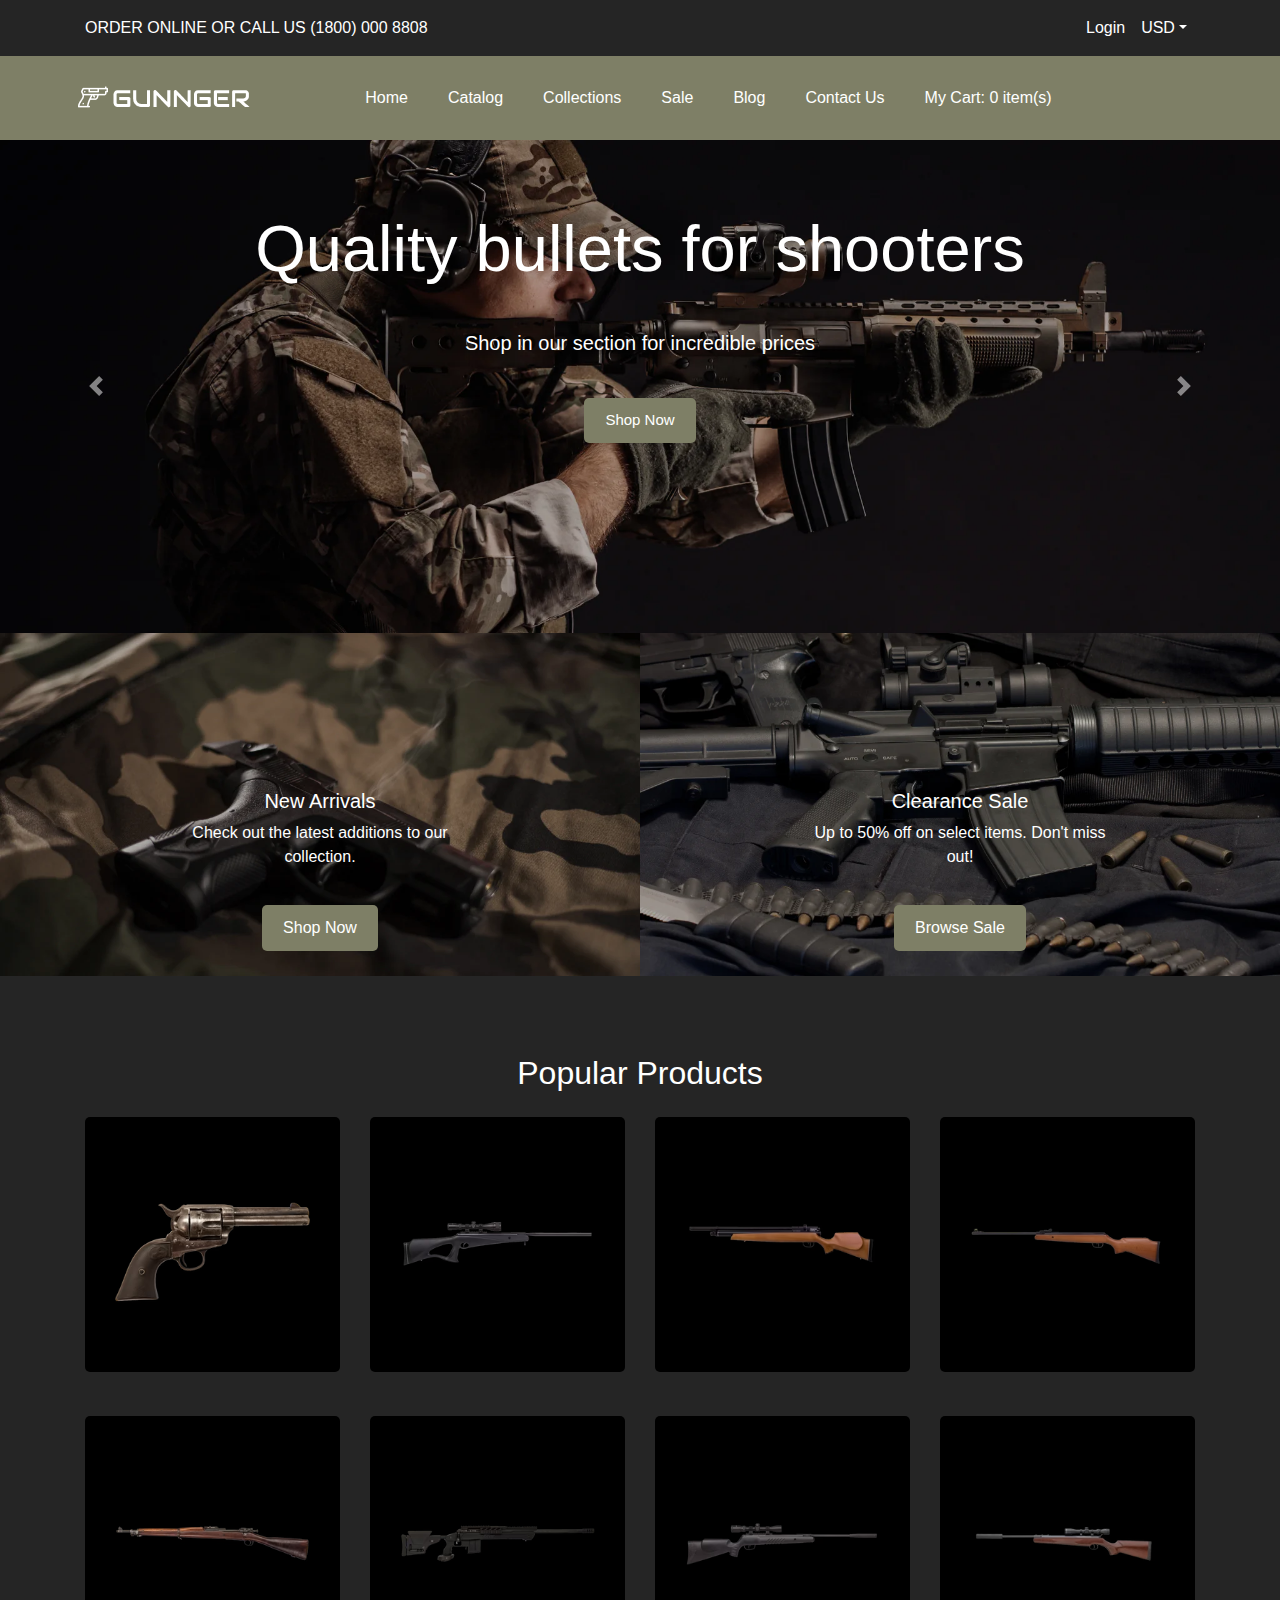
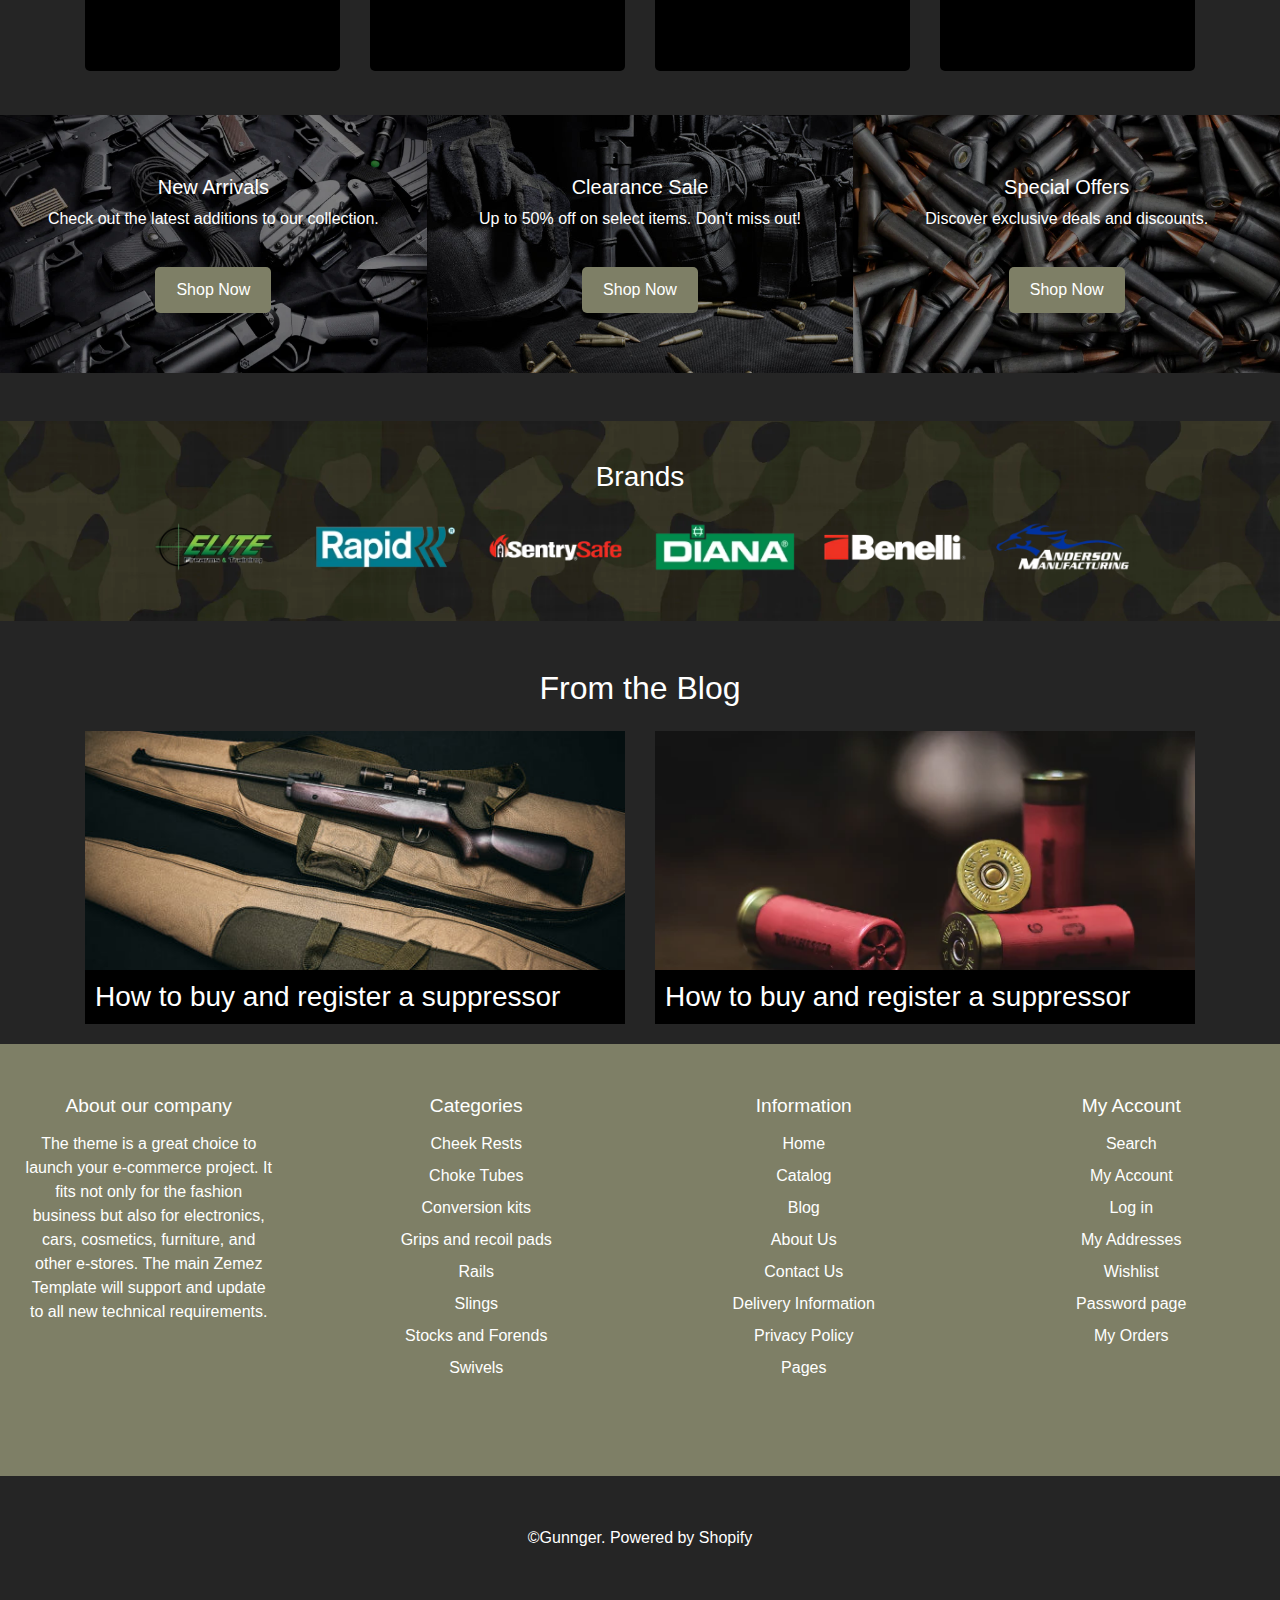
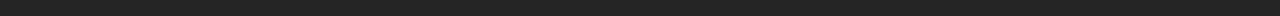
<file: index.html>
<!DOCTYPE html>
<html lang="en">

<head>
    <meta charset="UTF-8">
    <meta name="viewport" content="width=device-width, initial-scale=1.0">
    <title>Gunnger</title>
    
    <link href="https://maxcdn.bootstrapcdn.com/bootstrap/4.5.2/css/bootstrap.min.css" rel="stylesheet">
   
    <link rel="stylesheet" href="style.css">
    
</head><nav class="navbar navbar-expand-lg">
        <div class="container">
            <span class="navbar-text mr-auto">ORDER ONLINE OR CALL US (1800) 000 8808</span>
            <ul class="navbar-nav ml-auto">
                <li class="nav-item">
                    <a class="nav-link" href="login.html" target="_blank">Login</a>
                </li>
                <li class="nav-item">
                    <div class="dropdown">
                        <a class="nav-link dropdown-toggle" href="#" role="button" id="currencyDropdown"
                           data-toggle="dropdown" aria-haspopup="true" aria-expanded="false">USD</a>
                        <div class="dropdown-menu" aria-labelledby="currencyDropdown">
                            <a class="dropdown-item" href="#">USD</a>
                            <a class="dropdown-item" href="#">EUR</a>
                            <a class="dropdown-item" href="#">GBP</a>
                        </div>
                    </div>
                </li>
            </ul>
        </div>
    </nav>

<body>
    
    

    <div class="container-fluid second-line-container">
        <div class="row align-items-center">
            <div class="col">
                <img src="assets/logo.webp" alt="Logo" class="img-fluid">
            </div>
            <div class="col">
                <ul class="nav center-menu ml-auto nav-menu">
                    <li class="nav-item">
                        <a class="nav-link" href="index.html">Home</a>
                    </li>
                    <li class="nav-item">
                        <a class="nav-link" href="catalog.html">Catalog</a>
                    </li>
                    <li class="nav-item">
                        <a class="nav-link" href="collections.html">Collections</a>
                    </li>
                    <li class="nav-item">
                        <a class="nav-link" href="sale.html">Sale</a>
                    </li>
                    <li class="nav-item">
                        <a class="nav-link" href="blog.html">Blog</a>
                    </li>
                    <li class="nav-item">
                        <a class="nav-link" href="contact.html">Contact Us</a>
                    </li>
                    <li class="nav-item">
                        <a class="nav-link" href="#">My Cart: 0 item(s)</a>
                    </li>
                </ul>
            </div>
            <div class="col-2">
                 
                <button class="nav-btn" onclick="toggleMenu()">
                    <span class="nav-icon">&#9776;</span>
                </button>
            </div>
        </div>
    </div>

   
    <div id="bannerCarousel" class="carousel slide" data-ride="carousel">
        <div class="carousel-inner">
            <div class="carousel-item active">
                <img src="assets/banner1.webp" class="d-block w-100" alt="Banner 1">
                <div class="carousel-caption d-none d-md-block">
                    <h5>Quality bullets for shooters</h5>
                    <p class="smaller-text">Shop in our section for incredible prices</p>
                    <a href="#" class="btn">Shop Now</a>
                </div>
            </div>
            <div class="carousel-item">
                <img src="assets/banner2.webp" class="d-block w-100" alt="Banner 2">
                <div class="carousel-caption d-none d-md-block">
                    <h5>The largest gun and supply store</h5>
                    <p class="smaller-text">Buy in bulk and save on CC1 5200 9mm ammunition</p>
                    <a href="#" class="btn">Shop Now</a>
                </div>
            </div>
            <div class="carousel-item">
                <img src="assets/banner3.webp" class="d-block w-100" alt="Banner 3">
                <div class="carousel-caption d-none d-md-block">
                    <h5>Exclusive deals on firearms</h5>
                    <p class="smaller-text">Find special offers on rifles, handguns, and more</p>
                    <a href="#" class="btn">Discover</a>
                </div>
            </div>
        </div>
        <a class="carousel-control-prev" href="#bannerCarousel" role="button" data-slide="prev">
            <span class="carousel-control-prev-icon" aria-hidden="true"></span>
            <span class="sr-only">Previous</span>
        </a>
        <a class="carousel-control-next" href="#bannerCarousel" role="button" data-slide="next">
            <span class="carousel-control-next-icon" aria-hidden="true"></span>
            <span class="sr-only">Next</span>
        </a>
    </div>

    
    <div class="container-fluid p-0"> 
        <div class="row no-gutters"> 
            <div class="col-md-6">
                <div class="banner-with-text">
                    <img src="assets/bannerbot1.webp" class="img-fluid" alt="Bottom Banner 1">
                    <div class="text-over-banner">
                        <h5>New Arrivals</h5>
                        <p>Check out the latest additions to our collection.</p>
                        <a href="#" class="btn">Shop Now</a>
                    </div>
                </div>
            </div>
            <div class="col-md-6">
                <div class="banner-with-text">
                    <img src="assets/bannerbot2.webp" class="img-fluid" alt="Bottom Banner 2">
                    <div class="text-over-banner">
                        <h5>Clearance Sale</h5>
                        <p>Up to 50% off on select items. Don't miss out!</p>
                        <a href="#" class="btn">Browse Sale</a>
                    </div>
                </div>
            </div>
        </div>
    </div>
    
  
    <div class="container mt-5">
        <h2 class="text-center mb-4">Popular Products</h2>
        <div class="row">
            <div class="col-md-3 mb-4">
                <div class="product-container"> 
                    <img src="assets/g2.avif" class="img-fluid" alt="Product Image 2">
                    <div class="product-overlay">
                        <h4>Product Title 2</h4>
                        <p>Description of Product 2.</p>
                        <p>Price: $XX.XX</p>
                    </div>
                </div>
            </div>
            <div class="col-md-3 mb-4">
                <div class="product-container"> 
                    <img src="assets/gun1.avif" class="img-fluid" alt="Product Image 2">
                    <div class="product-overlay">
                        <h4>Product Title 2</h4>
                        <p>Description of Product 2.</p>
                        <p>Price: $XX.XX</p>
                    </div>
                </div>
            </div>
            <div class="col-md-3 mb-4">
                <div class="product-container">
                    <img src="assets/g3.avif" class="img-fluid" alt="Product Image 3">
                    <div class="product-overlay">
                        <h4>Product Title 3</h4>
                        <p>Description of Product 3.</p>
                        <p>Price: $XX.XX</p>
                    </div>
                </div>
            </div>
            <div class="col-md-3 mb-4">
                <div class="product-container">
                    <img src="assets/g6.avif" class="img-fluid" alt="Product Image 4">
                    <div class="product-overlay">
                        <h4>Product Title 4</h4>
                        <p>Description of Product 4.</p>
                        <p>Price: $XX.XX</p>
                    </div>
                </div>
            </div>
        </div>
        <div class="row">
            <!-- Second Line of Containers -->
            <div class="col-md-3 mb-4">
                <div class="product-container">
                    <img src="assets/g5.avif" class="img-fluid" alt="Product Image 5">
                    <div class="product-overlay">
                        <h4>Product Title 5</h4>
                        <p>Description of Product 5.</p>
                        <p>Price: $XX.XX</p>
                    </div>
                </div>
            </div>
            <div class="col-md-3 mb-4">
                <div class="product-container">
                    <img src="assets/g62.avif" class="img-fluid" alt="Product Image 6">
                    <div class="product-overlay">
                        <h4>Product Title 6</h4>
                        <p>Description of Product 6.</p>
                        <p>Price: $XX.XX</p>
                    </div>
                </div>
            </div>
            <div class="col-md-3 mb-4">
                <div class="product-container">
                    <img src="assets/g11.avif" class="img-fluid" alt="Product Image 7">
                    <div class="product-overlay">
                        <h4>Product Title 7</h4>
                        <p>Description of Product 7.</p>
                        <p>Price: $XX.XX</p>
                    </div>
                </div>
            </div>
            <div class="col-md-3 mb-4">
                <div class="product-container">
                    <img src="assets/g8.avif" class="img-fluid" alt="Product Image 8">
                    <div class="product-overlay">
                        <h4>Product Title 8</h4>
                        <p>Description of Product 8.</p>
                        <p>Price: $XX.XX</p>
                    </div>
                </div>
            </div>
        </div>
    </div>

    <div class="banner-container">
        <div class="banner" style="background-image: url('assets/bannersceond1.webp');">
            <h5>New Arrivals</h5>
            <p>Check out the latest additions to our collection.</p>
            <a href="#" class="btn">Shop Now</a>
        </div>
        <div class="banner" style="background-image: url('assets/bannersecond2.jpg');">
            <h5>Clearance Sale</h5>
            <p>Up to 50% off on select items. Don't miss out!</p>
            <a href="#" class="btn">Shop Now</a>
        </div>
        <div class="banner" style="background-image: url('assets/bannersecond3.webp');">
            <h5>Special Offers</h5>
            <p>Discover exclusive deals and discounts.</p>
            <a href="#" class="btn">Shop Now</a>
        </div>
    </div>
    
    <!-- Banner with Logos Section -->
    <div class="container-fluid mt-5 px-0">
        <div class="row">
            <div class="col-md-12 px-0">
                <div class="banner-with-logos" style="background-image: url('assets/bannersolo.webp');">
                    <div class="banner-title-container">
                        <h3 class="banner-title text-white">Brands</h3>
                    </div>
                    <div class="logo-container">
                        <img src="assets/logoonbanner1.avif" alt="Logo 1" class="img-fluid">
                        <img src="assets/logoonbanner2.avif" alt="Logo 2" class="img-fluid">
                        <img src="assets/logoonbanner3.webp" alt="Logo 3" class="img-fluid">
                        <img src="assets/logoonbanner4.avif" alt="Logo 4" class="img-fluid">
                        <img src="assets/logoonbanner5.webp" alt="Logo 5" class="img-fluid">
                        <img src="assets/logoonbanner6.avif" alt="Logo 6" class="img-fluid">
                    </div>
                </div>
            </div>
        </div>
    </div>
    
    <div class="container mt-5">
        <h2 class="text-center mb-4">From the Blog</h2>
        <div class="row blog-section">
            <div class="col-md-6">
                <div class="blog-image">
                    <div class="blog-text-container">
                        <div class="blog-text">
                            <h3>How to buy and register a suppressor</h3>
                        </div>
                    </div>
                    <img src="assets/blog1.jpg" alt="Blog Image 1" class="img-fluid">
                </div>
            </div>
            <div class="col-md-6">
                <div class="blog-image">
                    <div class="blog-text-container">
                        <div class="blog-text">
                            <h3>How to buy and register a suppressor</h3>
                        </div>
                    </div>
                    <img src="assets/blog2.webp" alt="Blog Image 2" class="img-fluid">
                </div>
            </div>
        </div>
    </div>

    
    <div class="container-fluid footer_main" style="background-color: #7e7f66;">
        <div class="row">
            <div class="col-sm-3 footer_block footer_block__2_1">
                <div class="footer_item footer_item__about text-white text-center">
                    <h3>About our company</h3>
                    <div class="about_text">
                        <p>The theme is a great choice to launch your e-commerce project. It fits not only for the fashion business but also for electronics, cars, cosmetics, furniture, and other e-stores. The main Zemez Template will support and update to all new technical requirements.</p>
                    </div>
                </div>
            </div>
    
            <div class="col-sm-3 footer_block text-white">
                <div class="footer_item footer_item__links">
                    <h3 class="text-center">Categories</h3>
                    <ul>
                        <li><a href="/collections/cheek-rests">Cheek Rests</a></li>
                        <li><a href="/collections/choke-tubes">Choke Tubes</a></li>
                        <li><a href="/collections/conversion-kits">Conversion kits</a></li>
                        <li><a href="/collections/grips-and-recoil-pads">Grips and recoil pads</a></li>
                        <li><a href="/collections/rails">Rails</a></li>
                        <li><a href="/collections/slings">Slings</a></li>
                        <li><a href="/collections/stocks-and-forends">Stocks and Forends</a></li>
                        <li><a href="/collections/swivels">Swivels</a></li>
                    </ul>
                </div>
            </div>
    
            <div class="col-sm-3 footer_block footer_block__2_1 text-white">
                <div class="footer_item footer_item__links">
                    <h3 class="text-center">Information</h3>
                    <ul>
                        <li><a href="/">Home</a></li>
                        <li><a href="/collections">Catalog</a></li>
                        <li><a href="/blogs/blog">Blog</a></li>
                        <li><a href="/pages/about-us">About Us</a></li>
                        <li><a href="/pages/contact-us">Contact Us</a></li>
                        <li><a href="/pages/delivery-information">Delivery Information</a></li>
                        <li><a href="/pages/privacy-policy">Privacy Policy</a></li>
                        <li><a href="/search">Pages</a></li>
                    </ul>
                </div>
            </div>
    
            <div class="col-sm-3 footer_block text-white">
                <div class="footer_item footer_item__links">
                    <h3 class="text-center">My Account</h3>
                    <ul>
                        <li><a href="/search">Search</a></li>
                        <li><a href="/account">My Account</a></li>
                        <li><a href="/account/login">Log in</a></li>
                        <li><a href="/account/addresses">My Addresses</a></li>
                        <li><a href="/pages/wishlist">Wishlist</a></li>
                        <li><a href="/pages/password-page">Password page</a></li>
                        <li><a href="/account/orders">My Orders</a></li>
                    </ul>
                </div>
            </div>
        </div>
    </div>
    <div class="container-fluid footer_main additional-footer">
        <div class="row align-items-center">
            <div class="col-sm-12 text-center">
                <p class="powered-by">©Gunnger. <a href="https://www.shopify.com" target="_blank">Powered by Shopify</a></p>
            </div>
        </div>
    </div>
    
    </body>
    </html>
   
    <script src="https://code.jquery.com/jquery-3.5.1.slim.min.js"></script>
    <script src="https://cdn.jsdelivr.net/npm/@popperjs/core@2.9.2/dist/umd/popper.min.js"></script>
    <script src="https://maxcdn.bootstrapcdn.com/bootstrap/4.5.2/js/bootstrap.min.js"></script>

    <script>
        function toggleMenu() {
            const navMenu = document.querySelector('.nav-menu');
            navMenu.classList.toggle('active');
        }
    </script>
</body>

</html>
</file>
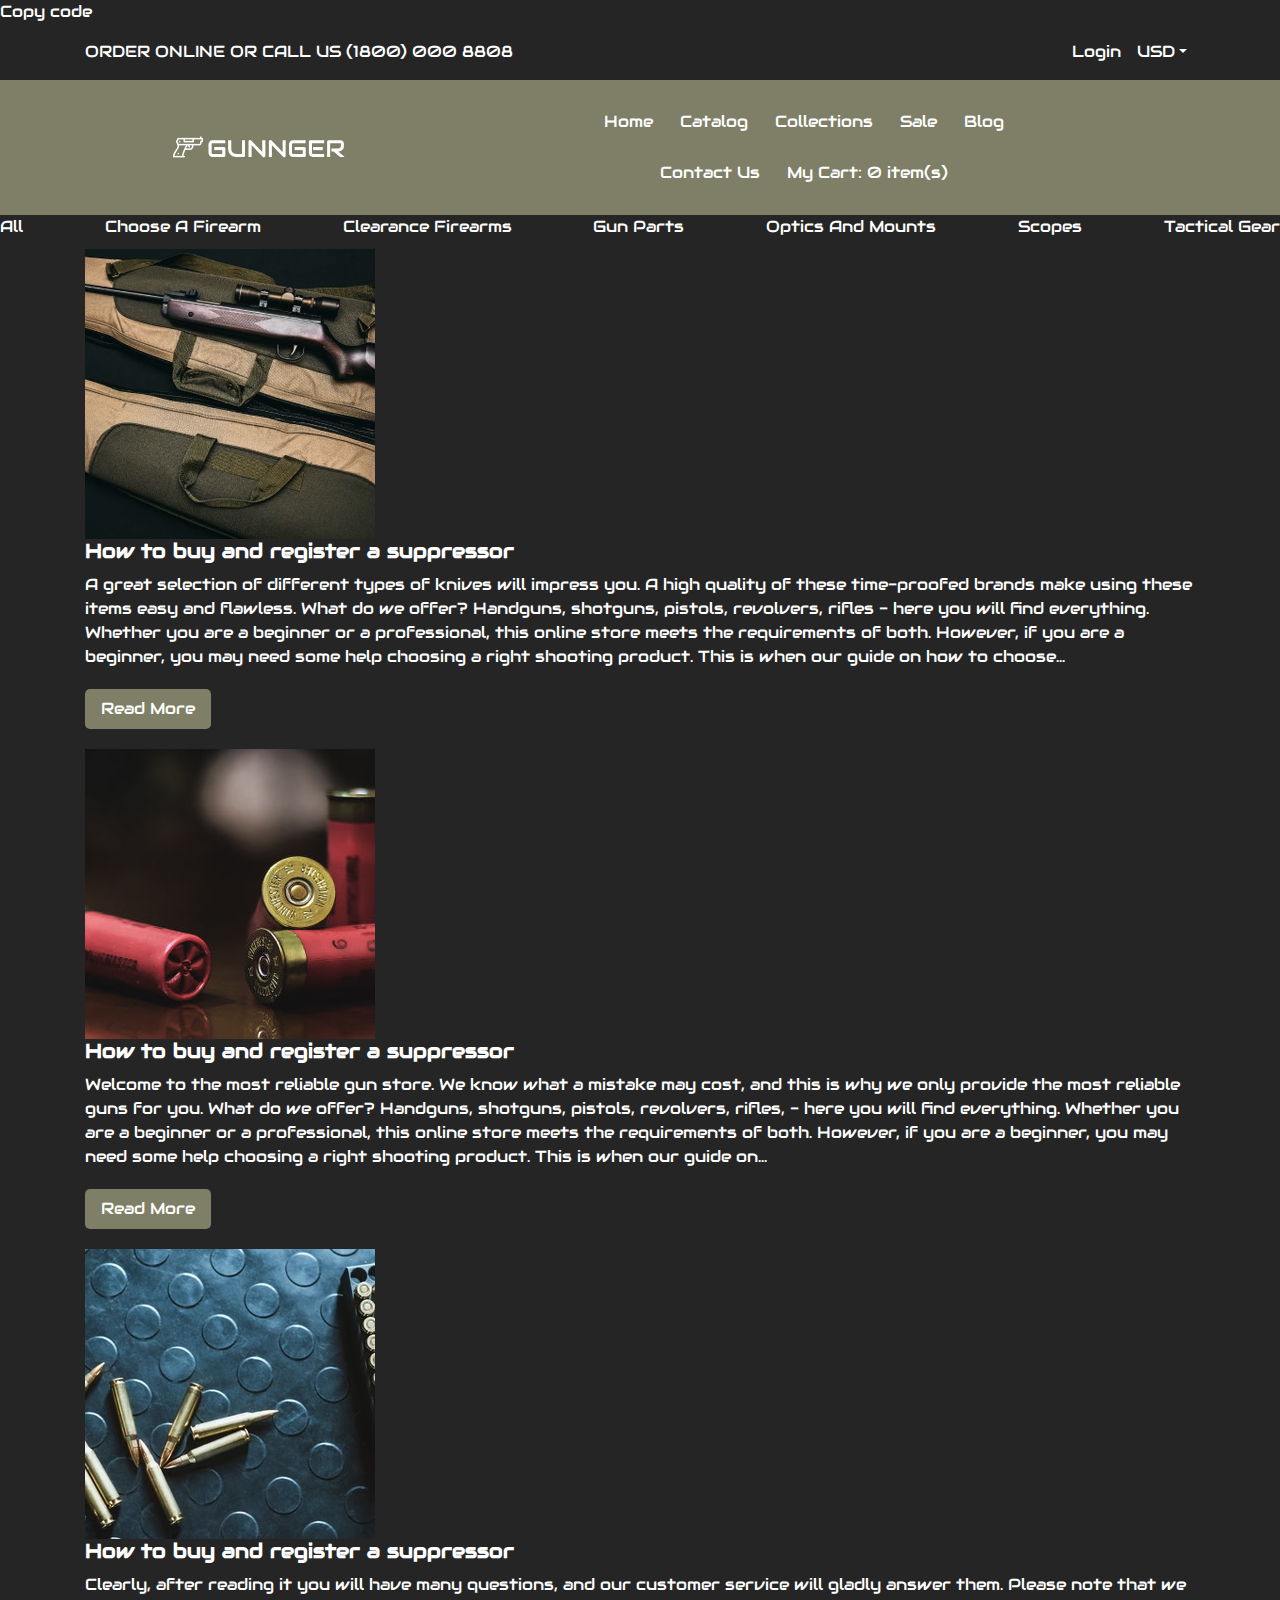
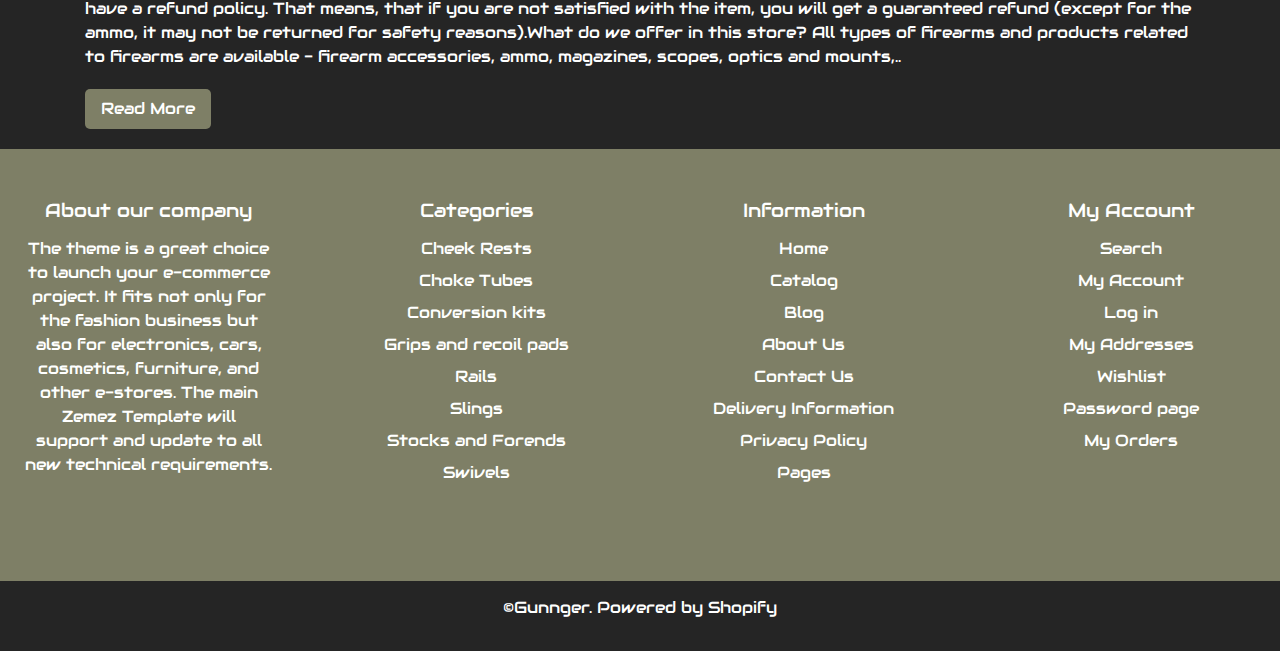
<file: blog.html>
Copy code
<!DOCTYPE html>
<html lang="en">
<head>
    <meta charset="UTF-8">
    <meta name="viewport" content="width=device-width, initial-scale=1.0">
    <title>Blog</title>
    <!-- Bootstrap CSS -->
    <link href="https://stackpath.bootstrapcdn.com/bootstrap/4.5.2/css/bootstrap.min.css" rel="stylesheet">
    <!-- Your custom CSS styles -->
    <style>
        @font-face {
            font-family: 'Audiowide';
            src: url('fonts/Audiowide-Regular.ttf') format('truetype');
            font-weight: normal;
            font-style: normal;
        }

        body {
            color: #ffffff;
            font-family: 'Audiowide', sans-serif;
            background-color: #252525;
        }

        .navbar {
            background-color: #252525;
        }

        .navbar-brand,
        .navbar-nav .nav-link {
            color: #ffffff !important;
        }

        .navbar-nav .nav-link:hover {
            color: #7e7f66;
        }

        .second-line-container {
            background-color: #7e7f66;
            text-align: center;
            padding: 10px 0;
        }

        .center-menu {
            display: flex;
            justify-content: center;
            gap: 7px;
            list-style: none;
            padding: 10px;
        }

        .center-menu .nav-item a {
            color: #ffffff !important;
            transition: color 0.3s;
            padding: 10px;
            text-decoration: none;
        }

        .center-menu .nav-item a:hover {
            color: #7e7f66;
        }
        .product-links {
            display: flex;
            justify-content: space-between;
            margin-bottom: 10px; /* Add margin if needed */
        }

        .product-link {
            color: #ffffff;
            text-decoration: none;
            transition: color 0.3s;
        }

        .product-link:hover {
            color: #7e7f66;
        }

        .blog-item {
            display: flex;
            flex-direction: column;
            align-items: center;
            margin-bottom: 20px;
        }

        .blog-item img {
            max-width: 100%;
            height: auto;
            margin-bottom: 10px;
        }

        .btn-read-more {
            background-color: #7e7f66;
            color: #ffffff;
            border: none;
            padding: 8px 16px;
            text-decoration: none;
            border-radius: 5px;
            transition: background-color 0.3s;
        }

        .btn-read-more:hover {
            background-color: black;
        }

        .footer_main {
            background-color: #7e7f66;
            color: white;
            padding: 50px 0;
            text-align: center;
        }

        .footer_main {
            background-color: #7e7f66;
            color: white;
            padding: 50px 0;
            text-align: center; /* Center-align text within the footer */
        }

        .footer_block {
            margin-bottom: 30px;
            text-align: center; /* Center-align content within footer blocks */
        }

        .footer_item h3 {
            font-size: 1.2rem;
            margin-bottom: 15px;
            text-align: center; /* Center-align h3 headings */
        }

        .footer_item ul {
            list-style-type: none;
            padding-left: 0;
            text-align: center; /* Center-align list items */
        }

        .footer_item ul li {
            margin-bottom: 8px;
            padding-left: 0; /* Reset padding for list items */
        }

        .footer_item ul li a {
            color: white;
            text-decoration: none;
            display: block; /* Display each list item on a new line */
        }

        .footer_item ul li a:hover {
            text-decoration: underline;
        }

        /* Additional Styles for Specific Blocks */
        .footer_item__about,
        .footer_item__links {
            margin: 0 auto; /* Center-align and add margin on sides */
            max-width: 250px; /* Set max-width for better responsiveness */
            text-align: left; /* Align text within blocks to the left */
        }
        .additional-footer {
    background-color: #252525;
    color: white;
    padding: 15px 0;
}

.powered-by a {
    color: white;
}

.powered-by a:hover {
    text-decoration: underline;
}

        .nav-btn {
            display: none;
        }

        .nav-icon {
            font-size: 24px;
            color: #ffffff;
            cursor: pointer;
        }

        @media screen and (max-width: 768px) {
            .center-menu {
                display: none;
            }

            .nav-btn {
                display: block;
                margin-left: -13px;
            }

            .nav-menu.active {
                display: flex !important;
                flex-direction: column;
                align-items: center;
            }

            .nav-menu.active .nav-item {
                margin-bottom: 10px;
            }

            .footer_block {
                margin-bottom: 20px;
            }
        }
    </style>
</head>
<body>
    <nav class="navbar navbar-expand-lg">
        <div class="container">
            <span class="navbar-text mr-auto">ORDER ONLINE OR CALL US (1800) 000 8808</span>
            <ul class="navbar-nav ml-auto">
                <li class="nav-item">
                    <a class="nav-link" href="login.html" target="_blank">Login</a>
                </li>
                <li class="nav-item">
                    <div class="dropdown">
                        <a class="nav-link dropdown-toggle" href="#" role="button" id="currencyDropdown"
                           data-toggle="dropdown" aria-haspopup="true" aria-expanded="false">USD</a>
                        <div class="dropdown-menu" aria-labelledby="currencyDropdown">
                            <a class="dropdown-item" href="#">USD</a>
                            <a class="dropdown-item" href="#">EUR</a>
                            <a class="dropdown-item" href="#">GBP</a>
                        </div>
                    </div>
                </li>
            </ul>
        </div>
    </nav>

    <div class="container-fluid second-line-container">
        <div class="row align-items-center">
            <div class="col">
                <img src="assets/logo.webp" alt="Logo" class="img-fluid">
            </div>
            <div class="col">
                <ul class="nav center-menu ml-auto nav-menu">
                    <li class="nav-item">
                        <a class="nav-link" href="index.html">Home</a>
                    </li>
                    <li class="nav-item">
                        <a class="nav-link" href="catalog.html">Catalog</a>
                    </li>
                    <li class="nav-item">
                        <a class="nav-link" href="collections.html">Collections</a>
                    </li>
                    <li class="nav-item">
                        <a class="nav-link" href="sale.html">Sale</a>
                    </li>
                    <li class="nav-item">
                        <a class="nav-link" href="blog.html">Blog</a>
                    </li>
                    <li class="nav-item">
                        <a class="nav-link" href="contact.html">Contact Us</a>
                    </li>
                    <li class="nav-item">
                        <a class="nav-link" href="#">My Cart: 0 item(s)</a>
                    </li>
                </ul>
            </div>
            <div class="col-2">
                <button class="nav-btn" onclick="toggleMenu()">
                    <span class="nav-icon">&#9776;</span>
                </button>
            </div>
        </div>
    </div>


   
    <div class="product-links">
        <a href="#" class="product-link">All</a>
        <a href="#" class="product-link">Choose A Firearm</a>
        <a href="#" class="product-link">Clearance Firearms</a>
        <a href="#" class="product-link">Gun Parts</a>
        <a href="#" class="product-link">Optics And Mounts</a>
        <a href="#" class="product-link">Scopes</a>
        <a href="#" class="product-link">Tactical Gear</a>
    </div>
    
    
    <div class="container">
        <!-- Blog items start -->
        <div>
            <img src="assets/blog1.avif" alt="Image 1" style="max-width: 100%; height: auto; margin-right: 20px;">
            <div>
                <h2 style="font-size: 20px; font-weight: bold; margin-bottom: 10px; margin-top: 0;">How to buy and register a suppressor</h2>
                <p style="margin-bottom: 20px; margin-top: 0;">A great selection of different types of knives will impress you. A high quality of these time-proofed brands make using these items easy and flawless. What do we offer? Handguns, shotguns, pistols, revolvers, rifles - here you will find everything. Whether you are a beginner or a professional, this online store meets the requirements of both. However, if you are a beginner, you may need some help choosing a right shooting product. This is when our guide on how to choose...</p>
                <a href="#" class="btn btn-read-more" style="margin-bottom: 20px;">Read More</a>
            </div>
        </div>
    </div>
    

    <div class="container">
        <!-- Blog items start -->
        <div>
            <img src="assets/blog22.jpg" alt="Image 1" style="max-width: 100%; height: auto; margin-right: 20px;">
            <div>
                <h2 style="font-size: 20px; font-weight: bold; margin-bottom: 10px; margin-top: 0;">How to buy and register a suppressor</h2>
                <p style="margin-bottom: 20px; margin-top: 0;">Welcome to the most reliable gun store. We know what a mistake may cost, and this is why we only provide the most reliable guns for you. What do we offer? Handguns, shotguns, pistols, revolvers, rifles, - here you will find everything. Whether you are a beginner or a professional, this online store meets the requirements of both. However, if you are a beginner, you may need some help choosing a right shooting product. This is when our guide on...</p>
                <a href="#" class="btn btn-read-more" style="margin-bottom: 20px;">Read More</a>
            </div>
        </div>
    </div>
    
    
    <div class="container">
        <!-- Blog items start -->
        <div">
            <img src="assets/blog33.avif" alt="Image 1" style="max-width: 100%; height: auto; margin-right: 20px;">
            <div>
                <h2 style="font-size: 20px; font-weight: bold; margin-bottom: 10px; margin-top: 0;">How to buy and register a suppressor</h2>
                <p style="margin-bottom: 20px; margin-top: 0;">Clearly, after reading it you will have many questions, and our customer service will gladly answer them. Please note that we have a refund policy. That means, that if you are not satisfied with the item, you will get a guaranteed refund (except for the ammo, it may not be returned for safety reasons).What do we offer in this store? All types of firearms and products related to firearms are available - firearm accessories, ammo, magazines, scopes, optics and mounts,..</p>
                <a href="#" class="btn btn-read-more" style="margin-bottom: 20px;">Read More</a>
            </div>
        </div>
    </div>
    
    
    
    
    


          
    
    <div class="container-fluid footer_main" style="background-color: #7e7f66;">
        <div class="row">
            <div class="col-sm-3 footer_block footer_block__2_1">
                <div class="footer_item footer_item__about text-white text-center">
                    <h3>About our company</h3>
                    <div class="about_text">
                        <p>The theme is a great choice to launch your e-commerce project. It fits not only for the fashion business but also for electronics, cars, cosmetics, furniture, and other e-stores. The main Zemez Template will support and update to all new technical requirements.</p>
                    </div>
                </div>
            </div>
    
            <div class="col-sm-3 footer_block text-white">
                <div class="footer_item footer_item__links">
                    <h3 class="text-center">Categories</h3>
                    <ul>
                        <li><a href="/collections/cheek-rests">Cheek Rests</a></li>
                        <li><a href="/collections/choke-tubes">Choke Tubes</a></li>
                        <li><a href="/collections/conversion-kits">Conversion kits</a></li>
                        <li><a href="/collections/grips-and-recoil-pads">Grips and recoil pads</a></li>
                        <li><a href="/collections/rails">Rails</a></li>
                        <li><a href="/collections/slings">Slings</a></li>
                        <li><a href="/collections/stocks-and-forends">Stocks and Forends</a></li>
                        <li><a href="/collections/swivels">Swivels</a></li>
                    </ul>
                </div>
            </div>
    
            <div class="col-sm-3 footer_block footer_block__2_1 text-white">
                <div class="footer_item footer_item__links">
                    <h3 class="text-center">Information</h3>
                    <ul>
                        <li><a href="/">Home</a></li>
                        <li><a href="/collections">Catalog</a></li>
                        <li><a href="/blogs/blog">Blog</a></li>
                        <li><a href="/pages/about-us">About Us</a></li>
                        <li><a href="/pages/contact-us">Contact Us</a></li>
                        <li><a href="/pages/delivery-information">Delivery Information</a></li>
                        <li><a href="/pages/privacy-policy">Privacy Policy</a></li>
                        <li><a href="/search">Pages</a></li>
                    </ul>
                </div>
            </div>
    
            <div class="col-sm-3 footer_block text-white">
                <div class="footer_item footer_item__links">
                    <h3 class="text-center">My Account</h3>
                    <ul>
                        <li><a href="/search">Search</a></li>
                        <li><a href="/account">My Account</a></li>
                        <li><a href="/account/login">Log in</a></li>
                        <li><a href="/account/addresses">My Addresses</a></li>
                        <li><a href="/pages/wishlist">Wishlist</a></li>
                        <li><a href="/pages/password-page">Password page</a></li>
                        <li><a href="/account/orders">My Orders</a></li>
                    </ul>
                </div>
            </div>
        </div>
    </div>
    <div class="container-fluid footer_main additional-footer">
        <div class="row align-items-center">
            <div class="col-sm-12 text-center">
                <p class="powered-by">©Gunnger. <a href="https://www.shopify.com" target="_blank">Powered by Shopify</a></p>
            </div>
        </div>
    </div>
    <!-- Bootstrap JS and dependencies -->
    <script src="https://code.jquery.com/jquery-3.5.1.slim.min.js"></script>
    <script src="https://cdn.jsdelivr.net/npm/@popperjs/core@2.9.1/dist/umd/popper.min.js"></script>
    <script src="https://stackpath.bootstrapcdn.com/bootstrap/4.5.2/js/bootstrap.min.js"></script>
    <script>
        function toggleMenu() {
            const navMenu = document.querySelector('.nav-menu');
            navMenu.classList.toggle('active');
        }
    </script>
</body>
</html>
</file>
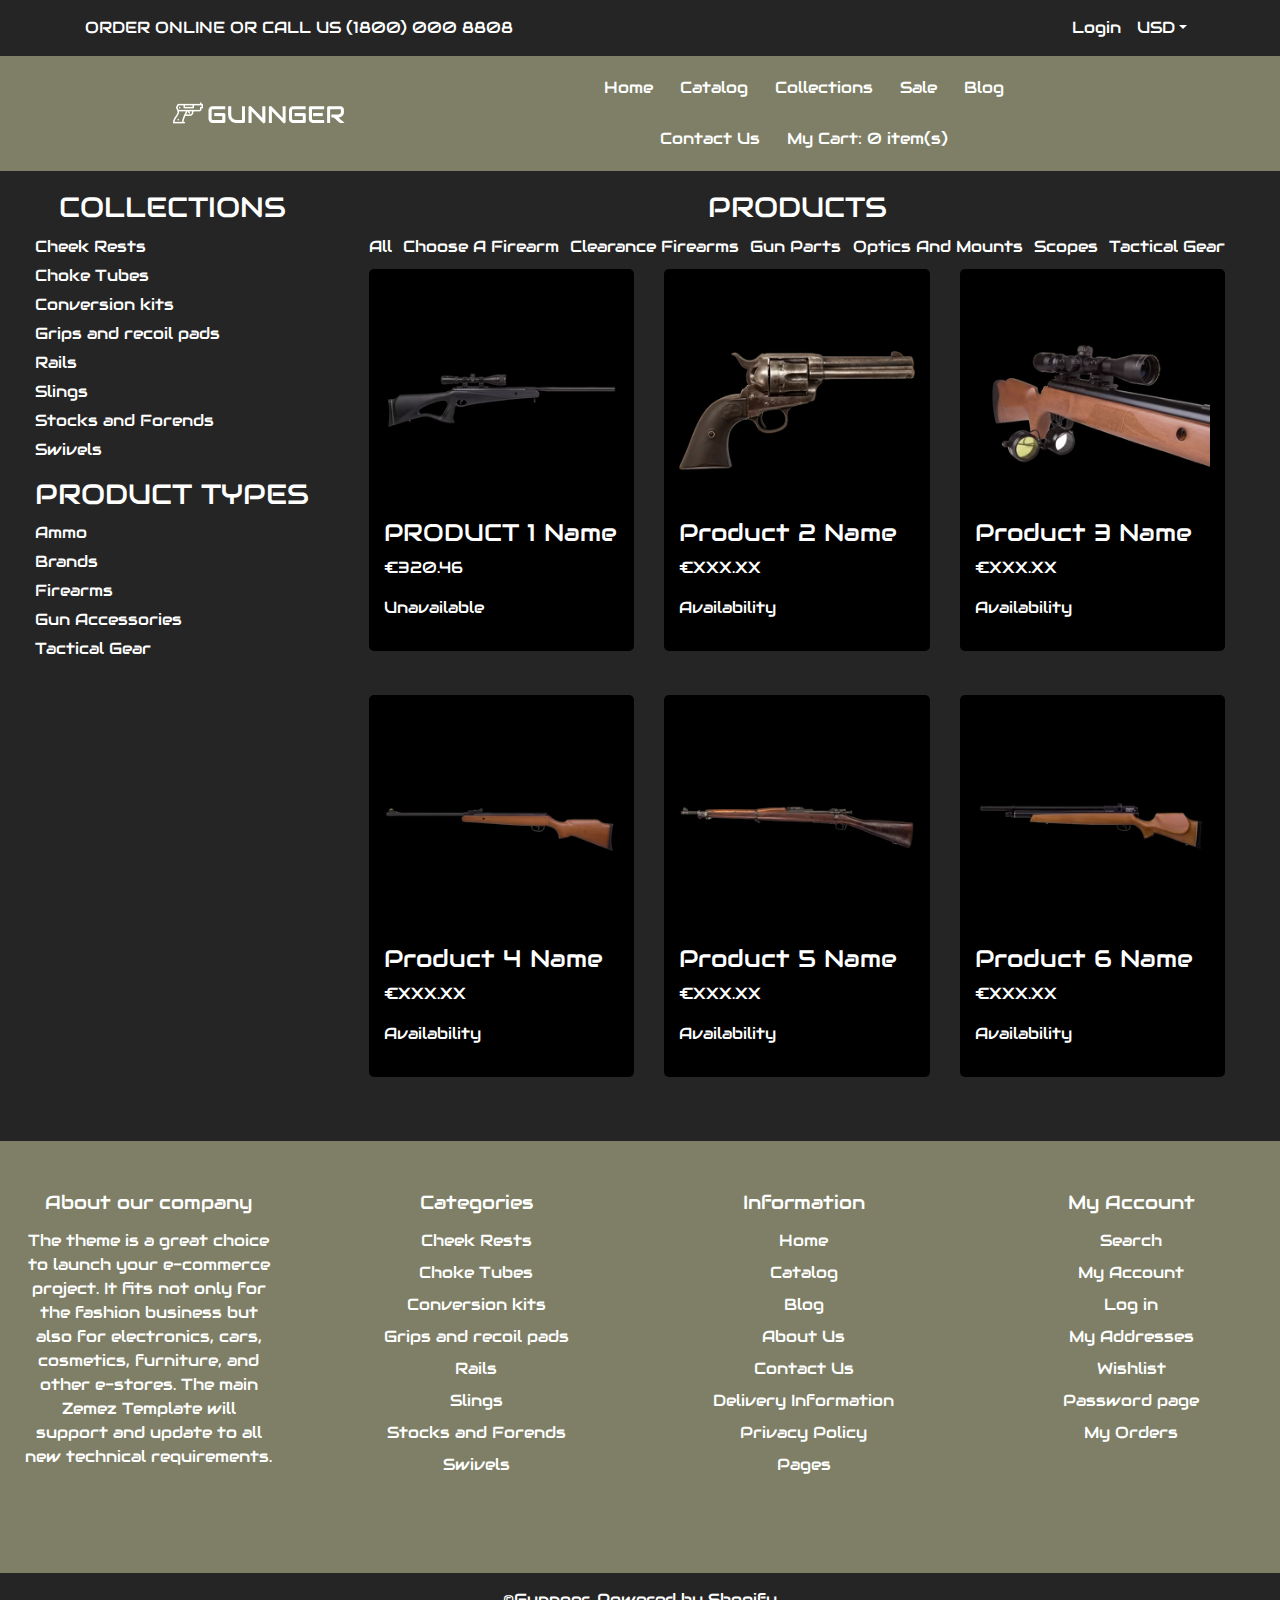
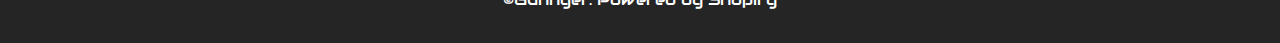
<file: catalog.html>
<!DOCTYPE html>
<html lang="en">
<head>
    <meta charset="UTF-8">
    <meta name="viewport" content="width=device-width, initial-scale=1.0">
    <title>Catalog</title>
   
    <link href="https://stackpath.bootstrapcdn.com/bootstrap/4.5.2/css/bootstrap.min.css" rel="stylesheet">
   
    <link rel="stylesheet" href="https://cdnjs.cloudflare.com/ajax/libs/font-awesome/5.15.4/css/all.min.css">
   

    <style>
       @font-face {
            font-family: 'Audiowide';
            src: url('fonts/Audiowide-Regular.ttf') format('truetype');
            font-weight: normal;
            font-style: normal;
        }

        body {
            color: #ffffff;
            font-family: 'Audiowide', sans-serif;
            background-color: #252525;
        }

        .navbar {
            background-color: #252525;
        }

        .navbar-brand,
        .navbar-nav .nav-link {
            color: #ffffff !important;
        }

        .navbar-nav .nav-link:hover {
            color: #7e7f66;
        }

        .second-line-container {
            background-color: #7e7f66;
            text-align: center;
            padding: 10px 0;
        }

        .center-menu {
            display: flex;
            justify-content: center; 
            gap: 7px; 
            list-style: none;
            padding: 10;
        }

        .center-menu .nav-item a {
            color: #ffffff !important;
            transition: color 0.3s;
            padding: 10px;
            text-decoration: none; 
        }

        .center-menu .nav-item a:hover {
            color: #7e7f66;
        }

        .collection-title {
            text-align: center;
            margin-top: 30px;
            color: #ffffff;
        }

        .container-fluid.collection-container {
            padding: 30px;
        }
        .content-container {
            display: flex;
        }

        .collections-types,
        .product-types,
        .products {
            background-color: #252525;
            color: #ffffff;
            padding: 20px;
            margin-right: 20px;
        }

        .collections-types h3,
        .product-types h3,
        .products h3 {
            margin-bottom: 10px;
            text-align: center; 
        }

        .collections-types ul,
        .product-types ul,
        .products ul {
            list-style-type: none;
            padding: 0;
            text-align: left; 
        }

        .collections-types ul li,
        .product-types ul li,
        .products ul li {
            margin-bottom: 5px;
            color: #ffffff; 
        }

        .collections-types ul li a,
        .product-types ul li a,
        .products ul li a {
            color: #ffffff; 
            text-decoration: none;
        }

        .collections-types ul li a:hover,
        .product-types ul li a:hover,
        .products ul li a:hover {
            color: #7e7f66; 
        }

        .product-item {
            background-color: #000000; 
            padding: 15px;
            border-radius: 5px;
            margin-bottom: 20px;
        }

        .product-links {
            display: flex;
            justify-content: space-between;
            margin-bottom: 10px; 
        }

        .product-link {
            color: #ffffff;
            text-decoration: none;
            transition: color 0.3s;
        }

        .product-link:hover {
            color: #7e7f66;
        }

       
    
    .btn-primary {
        background-color: #7e7f66; 
        border-color: black; 
    }

    .btn-primary:hover {
        background-color: black; 
        border-color: black; 
    }


        
       
        .footer_main {
            background-color: #7e7f66;
            color: white;
            padding: 50px 0;
            text-align: center; 
        }

        .footer_block {
            margin-bottom: 30px;
            text-align: center; 
        }

        .footer_item h3 {
            font-size: 1.2rem;
            margin-bottom: 15px;
            text-align: center; 
        }

        .footer_item ul {
            list-style-type: none;
            padding-left: 0;
            text-align: center; 
        }

        .footer_item ul li {
            margin-bottom: 8px;
            padding-left: 0; 
        }

        .footer_item ul li a {
            color: white;
            text-decoration: none;
            display: block; 
        }

        .footer_item ul li a:hover {
            text-decoration: underline;
        }

      
        .footer_item__about,
        .footer_item__links {
            margin: 0 auto; 
            max-width: 250px; 
            text-align: left; 
        }
        .additional-footer {
    background-color: #252525;
    color: white;
    padding: 15px 0;
}

.powered-by a {
    color: white;
}

.powered-by a:hover {
    text-decoration: underline;
}
.nav-btn {
            display: none; 
        }

        .nav-icon {
            font-size: 24px; 
            color: #ffffff; 
            cursor: pointer; 
        }

       
        @media screen and (max-width: 768px) {
            .center-menu {
                display: none; 
            }

            .nav-btn {
                display: block;
                margin-left: -13px;
            }

            .nav-menu.active {
                display: flex !important; 
                flex-direction: column;
                align-items: center;
            }

            .nav-menu.active .nav-item {
                margin-bottom: 10px;
            }
        }
        .product-item:hover img {
    transform: scale(1.2); 
    transition: transform 0.3s ease; 
}

    </style>
</head>
<body>
    <nav class="navbar navbar-expand-lg">
        <div class="container">
            <span class="navbar-text mr-auto">ORDER ONLINE OR CALL US (1800) 000 8808</span>
            <ul class="navbar-nav ml-auto">
                <li class="nav-item">
                    <a class="nav-link" href="login.html" target="_blank">Login</a>
                </li>
                <li class="nav-item">
                    <div class="dropdown">
                        <a class="nav-link dropdown-toggle" href="#" role="button" id="currencyDropdown"
                           data-toggle="dropdown" aria-haspopup="true" aria-expanded="false">USD</a>
                        <div class="dropdown-menu" aria-labelledby="currencyDropdown">
                            <a class="dropdown-item" href="#">USD</a>
                            <a class="dropdown-item" href="#">EUR</a>
                            <a class="dropdown-item" href="#">GBP</a>
                        </div>
                    </div>
                </li>
            </ul>
        </div>
    </nav>

    <div class="container-fluid second-line-container">
        <div class="row align-items-center">
            <div class="col">
                <img src="assets/logo.webp" alt="Logo" class="img-fluid">
            </div>
            <div class="col">
                <ul class="nav center-menu ml-auto nav-menu">
                    <li class="nav-item">
                        <a class="nav-link" href="index.html">Home</a>
                    </li>
                    <li class="nav-item">
                        <a class="nav-link" href="catalog.html">Catalog</a>
                    </li>
                    <li class="nav-item">
                        <a class="nav-link" href="collections.html">Collections</a>
                    </li>
                    <li class="nav-item">
                        <a class="nav-link" href="sale.html">Sale</a>
                    </li>
                    <li class="nav-item">
                        <a class="nav-link" href="blog.html">Blog</a>
                    </li>
                    <li class="nav-item">
                        <a class="nav-link" href="contact.html">Contact Us</a>
                    </li>
                    <li class="nav-item">
                        <a class="nav-link" href="#">My Cart: 0 item(s)</a>
                    </li>
                </ul>
            </div>
            <div class="col-2">
                <!-- Nav Btn Icon -->
                <button class="nav-btn" onclick="toggleMenu()">
                    <span class="nav-icon">&#9776;</span>
                </button>
            </div>
        </div>
    </div>

    <div class="container-fluid content-container">
        <div class="collections-types">
            <h3>COLLECTIONS</h3>
            <ul>
                <li><a href="#">Cheek Rests</a></li>
                <li><a href="#">Choke Tubes</a></li>
                <li><a href="#">Conversion kits</a></li>
                <li><a href="#">Grips and recoil pads</a></li>
                <li><a href="#">Rails</a></li>
                <li><a href="#">Slings</a></li>
                <li><a href="#">Stocks and Forends</a></li>
                <li><a href="#">Swivels</a></li>
            </ul>
            
            <h3>PRODUCT TYPES</h3>
            <ul>
                <li><a href="#">Ammo</a></li>
                <li><a href="#">Brands</a></li>
                <li><a href="#">Firearms</a></li>
                <li><a href="#">Gun Accessories</a></li>
                <li><a href="#">Tactical Gear</a></li>
            </ul>
            
        </div>
    
        <div class="col products">
            <h3>PRODUCTS</h3>
            <div class="product-links">
                <a href="#" class="product-link">All</a>
                <a href="#" class="product-link">Choose A Firearm</a>
                <a href="#" class="product-link">Clearance Firearms</a>
                <a href="#" class="product-link">Gun Parts</a>
                <a href="#" class="product-link">Optics And Mounts</a>
                <a href="#" class="product-link">Scopes</a>
                <a href="#" class="product-link">Tactical Gear</a>
            </div>
        
            <div class="row">
                <!-- Product 1 -->
                <div class="col-md-4 mb-4">
                    <div class="product-item">
                        <img src="assets/gun1.avif" alt="Product 1" class="img-fluid">
                        <h4>PRODUCT 1 Name</h4>
                        <p>€320.46</p>
                        <p>Unavailable</p>
                    </div>
                </div>
        
                <!-- Product 2 -->
                <div class="col-md-4 mb-4">
                    <div class="product-item">
                        <img src="assets/g2.avif" alt="Product 2" class="img-fluid">
                        <h4>Product 2 Name</h4>
                        <p>€XXX.XX</p>
                        <p>Availability</p>
                    </div>
                </div>
        
                <!-- Product 3 -->
                <div class="col-md-4 mb-4">
                    <div class="product-item">
                        <img src="assets/g4.avif" alt="Product 3" class="img-fluid">
                        <h4>Product 3 Name</h4>
                        <p>€XXX.XX</p>
                        <p>Availability</p>
                    </div>
                </div>
            </div>
        
            <div class="row">
                <!-- Product 4 -->
                <div class="col-md-4 mb-4">
                    <div class="product-item">
                        <img src="assets/g6.avif" alt="Product 4" class="img-fluid">
                        <h4>Product 4 Name</h4>
                        <p>€XXX.XX</p>
                        <p>Availability</p>
                    </div>
                </div>
        
                <!-- Product 5 -->
                <div class="col-md-4 mb-4">
                    <div class="product-item">
                        <img src="assets/g5.avif" alt="Product 5" class="img-fluid">
                        <h4>Product 5 Name</h4>
                        <p>€XXX.XX</p>
                        <p>Availability</p>
                    </div>
                </div>
        
                <!-- Product 6 -->
                <div class="col-md-4 mb-4">
                    <div class="product-item">
                        <img src="assets/g3.avif" alt="Product 6" class="img-fluid">
                        <h4>Product 6 Name</h4>
                        <p>€XXX.XX</p>
                        <p>Availability</p>
                    </div>
                </div>
            </div>
        </div>
    </div>

    <div class="container-fluid footer_main" style="background-color: #7e7f66;">
        <div class="row">
            <div class="col-sm-3 footer_block footer_block__2_1">
                <div class="footer_item footer_item__about text-white text-center">
                    <h3>About our company</h3>
                    <div class="about_text">
                        <p>The theme is a great choice to launch your e-commerce project. It fits not only for the fashion business but also for electronics, cars, cosmetics, furniture, and other e-stores. The main Zemez Template will support and update to all new technical requirements.</p>
                    </div>
                </div>
            </div>

            <div class="col-sm-3 footer_block text-white">
                <div class="footer_item footer_item__links">
                    <h3 class="text-center">Categories</h3>
                    <ul>
                        <li><a href="/collections/cheek-rests">Cheek Rests</a></li>
                        <li><a href="/collections/choke-tubes">Choke Tubes</a></li>
                        <li><a href="/collections/conversion-kits">Conversion kits</a></li>
                        <li><a href="/collections/grips-and-recoil-pads">Grips and recoil pads</a></li>
                        <li><a href="/collections/rails">Rails</a></li>
                        <li><a href="/collections/slings">Slings</a></li>
                        <li><a href="/collections/stocks-and-forends">Stocks and Forends</a></li>
                        <li><a href="/collections/swivels">Swivels</a></li>
                    </ul>
                </div>
            </div>

            <div class="col-sm-3 footer_block footer_block__2_1 text-white">
                <div class="footer_item footer_item__links">
                    <h3 class="text-center">Information</h3>
                    <ul>
                        <li><a href="/">Home</a></li>
                        <li><a href="/collections">Catalog</a></li>
                        <li><a href="/blogs/blog">Blog</a></li>
                        <li><a href="/pages/about-us">About Us</a></li>
                        <li><a href="/pages/contact-us">Contact Us</a></li>
                        <li><a href="/pages/delivery-information">Delivery Information</a></li>
                        <li><a href="/pages/privacy-policy">Privacy Policy</a></li>
                        <li><a href="/search">Pages</a></li>
                    </ul>
                </div>
            </div>

            <div class="col-sm-3 footer_block text-white">
                <div class="footer_item footer_item__links">
                    <h3 class="text-center">My Account</h3>
                    <ul>
                        <li><a href="/search">Search</a></li>
                        <li><a href="/account">My Account</a></li>
                        <li><a href="/account/login">Log in</a></li>
                        <li><a href="/account/addresses">My Addresses</a></li>
                        <li><a href="/pages/wishlist">Wishlist</a></li>
                        <li><a href="/pages/password-page">Password page</a></li>
                        <li><a href="/account/orders">My Orders</a></li>
                    </ul>
                </div>
            </div>
        </div>
    </div>
    <div class="container-fluid footer_main additional-footer">
        <div class="row align-items-center">
            <div class="col-sm-12 text-center">
                <p class="powered-by">©Gunnger. <a href="https://www.shopify.com" target="_blank">Powered by Shopify</a></p>
            </div>
        </div>
    </div>
    
    <script src="https://code.jquery.com/jquery-3.5.1.slim.min.js"></script>
    <script src="https://cdn.jsdelivr.net/npm/@popperjs/core@2.9.1/dist/umd/popper.min.js"></script>
    <script src="https://stackpath.bootstrapcdn.com/bootstrap/4.5.2/js/bootstrap.min.js"></script>
    <script>
        function toggleMenu() {
            const navMenu = document.querySelector('.nav-menu');
            navMenu.classList.toggle('active');
        }
    </script>
</html>
</file>
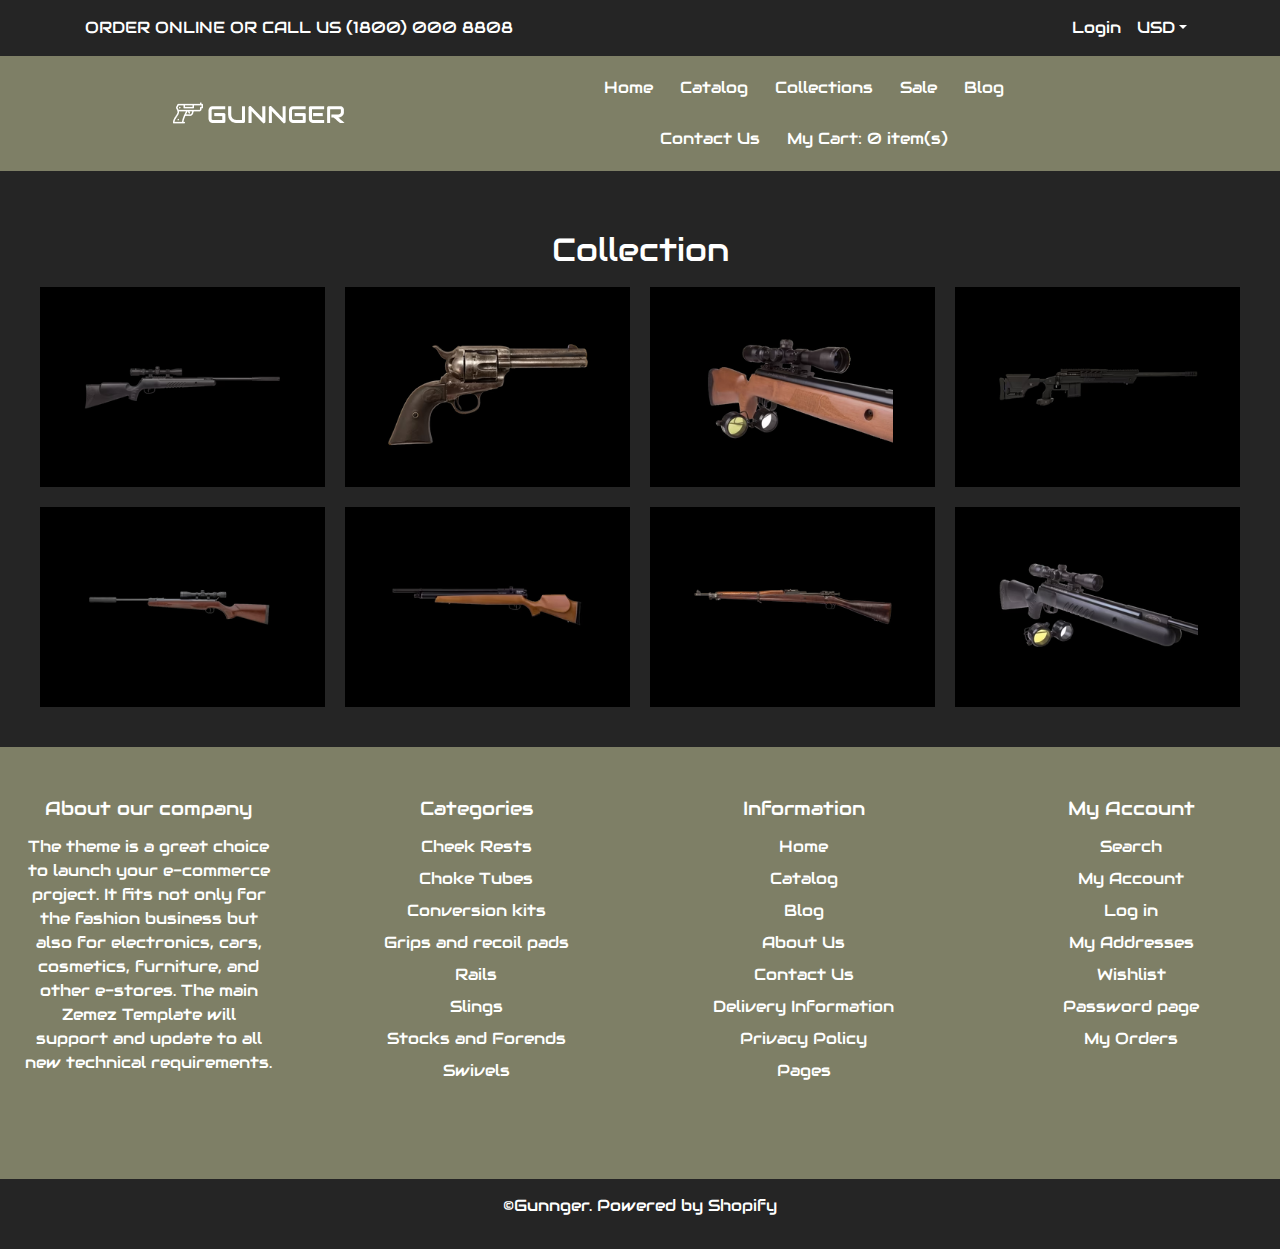
<file: collections.html>
<!DOCTYPE html>
<html lang="en">
<head>
    <meta charset="UTF-8">
    <meta name="viewport" content="width=device-width, initial-scale=1.0">
    <title>Collections</title>
    <!-- Bootstrap CSS -->
    <link href="https://stackpath.bootstrapcdn.com/bootstrap/4.5.2/css/bootstrap.min.css" rel="stylesheet">
    <!-- Your custom CSS styles -->
    <style>
         @font-face {
            font-family: 'Audiowide';
            src: url('fonts/Audiowide-Regular.ttf') format('truetype');
            font-weight: normal;
            font-style: normal;
        }

        body {
            color: #ffffff;
            font-family: 'Audiowide', sans-serif;
            background-color: #252525;
        }

        .navbar {
            background-color: #252525;
        }

        .navbar-brand,
        .navbar-nav .nav-link {
            color: #ffffff !important;
        }

        .navbar-nav .nav-link:hover {
            color: #7e7f66;
        }

        .second-line-container {
            background-color: #7e7f66;
            text-align: center;
            padding: 10px 0;
        }

        .center-menu {
            display: flex;
            justify-content: center; /* Center the menu items */
            gap: 7px; /* Add spacing between menu items */
            list-style: none;
            padding: 10;
        }

        .center-menu .nav-item a {
            color: #ffffff !important;
            transition: color 0.3s;
            padding: 10px;
            text-decoration: none; /* Remove underline from links */
        }

        .center-menu .nav-item a:hover {
            color: #7e7f66;
        }

        .collection-title {
            text-align: center;
            margin-top: 30px;
            color: #ffffff;
        }

        .container-fluid.collection-container {
            padding: 30px;
        }

        .product-container {
            display: flex;
            flex-wrap: wrap;
            justify-content: space-between;
        }

        .product-item {
            width: calc(25% - 20px); 
            height: 200px;
            background-color: #000000;
            margin: 10px;
            display: flex;
            justify-content: center;
            align-items: center;
        }

        .product-item img {
            max-width: 100%;
            max-height: 100%;
        }
        

.footer_main {
    background-color: #7e7f66;
    color: white;
    padding: 50px 0;
    text-align: center; 
}

.footer_block {
    margin-bottom: 30px;
    text-align: center; 
}

.footer_item h3 {
    font-size: 1.2rem;
    margin-bottom: 15px;
    text-align: center;
}

.footer_item ul {
    list-style-type: none;
    padding-left: 0;
    text-align: center; 
}

.footer_item ul li {
    margin-bottom: 8px;
    padding-left: 0; 
}

.footer_item ul li a {
    color: white;
    text-decoration: none;
    display: block; 
}

.footer_item ul li a:hover {
    text-decoration: underline;
}


.footer_item__about,
.footer_item__links {
    margin: 0 auto; 
    max-width: 250px; 
    text-align: left; 
}
.additional-footer {
    background-color: #252525;
    color: white;
    padding: 15px 0;
}

.powered-by a {
    color: white;
}

.powered-by a:hover {
    text-decoration: underline;
}
@media (max-width: 768px) {
           .navbar-nav {
               flex-direction: column;
               text-align: center;
           }

           .navbar-nav .nav-link {
               padding: 10px 0;
           }

           .second-line-container .center-menu {
               justify-content: center;
               flex-wrap: wrap;
               gap: 10px;
           }

           .product-item {
               width: calc(50% - 20px); 
           }

        
           .second-line-container .row.align-items-center {
               flex-direction: column;
               align-items: center;
               text-align: center;
           }

           .second-line-container .row.align-items-center .col {
               margin-bottom: 10px;
           }
       }
       .nav-btn {
            display: none; 
        }

        .nav-icon {
            font-size: 24px; 
            color: #ffffff; 
            cursor: pointer; 
        }

        @media screen and (max-width: 768px) {
            .center-menu {
                display: none; 
            }

            .nav-btn {
                display: block; 
                margin-left: -13px;
            }

            .nav-menu.active {
                display: flex !important; 
                flex-direction: column;
                align-items: center;
            }

            .nav-menu.active .nav-item {
                margin-bottom: 10px;
            }
        }
        @media screen and (max-width: 768px) {
    .center-menu {
        display: none; 
    }

    .nav-btn {
        display: block; 
    }

    .nav-menu.active {
        display: flex !important; 
        flex-direction: column;
        align-items: center;
    }

    .nav-menu.active .nav-item {
        margin-bottom: 10px;
    }

   
    .container-fluid.second-line-container .row.align-items-center {
        flex-direction: column;
        align-items: center;
        text-align: center;
    }

    .container-fluid.second-line-container .row.align-items-center .col {
        margin-bottom: 10px;
    }

    .product-item {
        width: calc(50% - 20px); 
    }
}


@media screen and (min-width: 1200px) {
    
}
.product-container {
    display: flex;
    flex-wrap: wrap;
    justify-content: space-between;
}

.product-item {
    width: calc(100% - 20px);
    height: 200px;
    background-color: #000000;
    margin: 10px;
    display: flex;
    justify-content: center;
    align-items: center;
}

@media screen and (min-width: 768px) {
    .product-item {
        width: calc(50% - 20px);
    }
}

@media screen and (min-width: 992px) {
    .product-item {
        width: calc(33.33% - 20px); 
    }
}

@media screen and (min-width: 1200px) {
    .product-item {
        width: calc(25% - 20px); 
    }
}
.product-item:hover img {
    transform: scale(1.2); 
    transition: transform 0.3s ease; 
}


    </style>
    </style>
</head>
<body>
    <nav class="navbar navbar-expand-lg">
        <div class="container">
            <span class="navbar-text mr-auto">ORDER ONLINE OR CALL US (1800) 000 8808</span>
            <ul class="navbar-nav ml-auto">
                <li class="nav-item">
                    <a class="nav-link" href="login.html" target="_blank">Login</a>
                </li>
                <li class="nav-item">
                    <div class="dropdown">
                        <a class="nav-link dropdown-toggle" href="#" role="button" id="currencyDropdown"
                           data-toggle="dropdown" aria-haspopup="true" aria-expanded="false">USD</a>
                        <div class="dropdown-menu" aria-labelledby="currencyDropdown">
                            <a class="dropdown-item" href="#">USD</a>
                            <a class="dropdown-item" href="#">EUR</a>
                            <a class="dropdown-item" href="#">GBP</a>
                        </div>
                    </div>
                </li>
            </ul>
        </div>
    </nav>

    <div class="container-fluid second-line-container">
        <div class="row align-items-center">
            <div class="col">
                <img src="assets/logo.webp" alt="Logo" class="img-fluid">
            </div>
            <div class="col">
                <ul class="nav center-menu ml-auto nav-menu">
                    <li class="nav-item">
                        <a class="nav-link" href="index.html">Home</a>
                    </li>
                    <li class="nav-item">
                        <a class="nav-link" href="catalog.html">Catalog</a>
                    </li>
                    <li class="nav-item">
                        <a class="nav-link" href="collections.html">Collections</a>
                    </li>
                    <li class="nav-item">
                        <a class="nav-link" href="sale.html">Sale</a>
                    </li>
                    <li class="nav-item">
                        <a class="nav-link" href="blog.html">Blog</a>
                    </li>
                    <li class="nav-item">
                        <a class="nav-link" href="contact.html">Contact Us</a>
                    </li>
                    <li class="nav-item">
                        <a class="nav-link" href="#">My Cart: 0 item(s)</a>
                    </li>
                </ul>
            </div>
            <div class="col-2">
               
                <button class="nav-btn" onclick="toggleMenu()">
                    <span class="nav-icon">&#9776;</span>
                </button>
            </div>
        </div>
    </div>

    
    <div class="container-fluid collection-container">
        <h2 class="collection-title">Collection</h2>
        <div class="product-container">
       
            <div class="product-item">
                <img src="assets/g11.avif" alt="Product 1">
            </div>
          
            <div class="product-item">
                <img src="assets/g2.avif" alt="Product 2">
            </div>
           
            <div class="product-item">
                <img src="assets/g4.avif" alt="Product 3">
            </div>
         
            <div class="product-item">
                <img src="assets/g62.avif" alt="Product 4">
            </div>
           
            <div class="product-item">
                <img src="assets/g8.avif" alt="Product 5">
            </div>
          
            <div class="product-item">
                <img src="assets/g3.avif" alt="Product 6">
            </div>
      
            <div class="product-item">
                <img src="assets/g5.avif" alt="Product 7">
            </div>
         
            <div class="product-item">
                <img src="assets/g7.avif" alt="Product 8">
            </div>
        </div>
    </div>

          
    
    <div class="container-fluid footer_main" style="background-color: #7e7f66;">
        <div class="row">
            <div class="col-sm-3 footer_block footer_block__2_1">
                <div class="footer_item footer_item__about text-white text-center">
                    <h3>About our company</h3>
                    <div class="about_text">
                        <p>The theme is a great choice to launch your e-commerce project. It fits not only for the fashion business but also for electronics, cars, cosmetics, furniture, and other e-stores. The main Zemez Template will support and update to all new technical requirements.</p>
                    </div>
                </div>
            </div>
    
            <div class="col-sm-3 footer_block text-white">
                <div class="footer_item footer_item__links">
                    <h3 class="text-center">Categories</h3>
                    <ul>
                        <li><a href="/collections/cheek-rests">Cheek Rests</a></li>
                        <li><a href="/collections/choke-tubes">Choke Tubes</a></li>
                        <li><a href="/collections/conversion-kits">Conversion kits</a></li>
                        <li><a href="/collections/grips-and-recoil-pads">Grips and recoil pads</a></li>
                        <li><a href="/collections/rails">Rails</a></li>
                        <li><a href="/collections/slings">Slings</a></li>
                        <li><a href="/collections/stocks-and-forends">Stocks and Forends</a></li>
                        <li><a href="/collections/swivels">Swivels</a></li>
                    </ul>
                </div>
            </div>
    
            <div class="col-sm-3 footer_block footer_block__2_1 text-white">
                <div class="footer_item footer_item__links">
                    <h3 class="text-center">Information</h3>
                    <ul>
                        <li><a href="/">Home</a></li>
                        <li><a href="/collections">Catalog</a></li>
                        <li><a href="/blogs/blog">Blog</a></li>
                        <li><a href="/pages/about-us">About Us</a></li>
                        <li><a href="/pages/contact-us">Contact Us</a></li>
                        <li><a href="/pages/delivery-information">Delivery Information</a></li>
                        <li><a href="/pages/privacy-policy">Privacy Policy</a></li>
                        <li><a href="/search">Pages</a></li>
                    </ul>
                </div>
            </div>
    
            <div class="col-sm-3 footer_block text-white">
                <div class="footer_item footer_item__links">
                    <h3 class="text-center">My Account</h3>
                    <ul>
                        <li><a href="/search">Search</a></li>
                        <li><a href="/account">My Account</a></li>
                        <li><a href="/account/login">Log in</a></li>
                        <li><a href="/account/addresses">My Addresses</a></li>
                        <li><a href="/pages/wishlist">Wishlist</a></li>
                        <li><a href="/pages/password-page">Password page</a></li>
                        <li><a href="/account/orders">My Orders</a></li>
                    </ul>
                </div>
            </div>
        </div>
    </div>
    <div class="container-fluid footer_main additional-footer">
        <div class="row align-items-center">
            <div class="col-sm-12 text-center">
                <p class="powered-by">©Gunnger. <a href="https://www.shopify.com" target="_blank">Powered by Shopify</a></p>
            </div>
        </div>
    </div>
 
    <script src="https://code.jquery.com/jquery-3.5.1.slim.min.js"></script>
    <script src="https://cdn.jsdelivr.net/npm/@popperjs/core@2.9.1/dist/umd/popper.min.js"></script>
    <script src="https://stackpath.bootstrapcdn.com/bootstrap/4.5.2/js/bootstrap.min.js"></script>
    <script>
        function toggleMenu() {
            const navMenu = document.querySelector('.nav-menu');
            navMenu.classList.toggle('active');
        }
    </script>
</body>
</html>
</file>
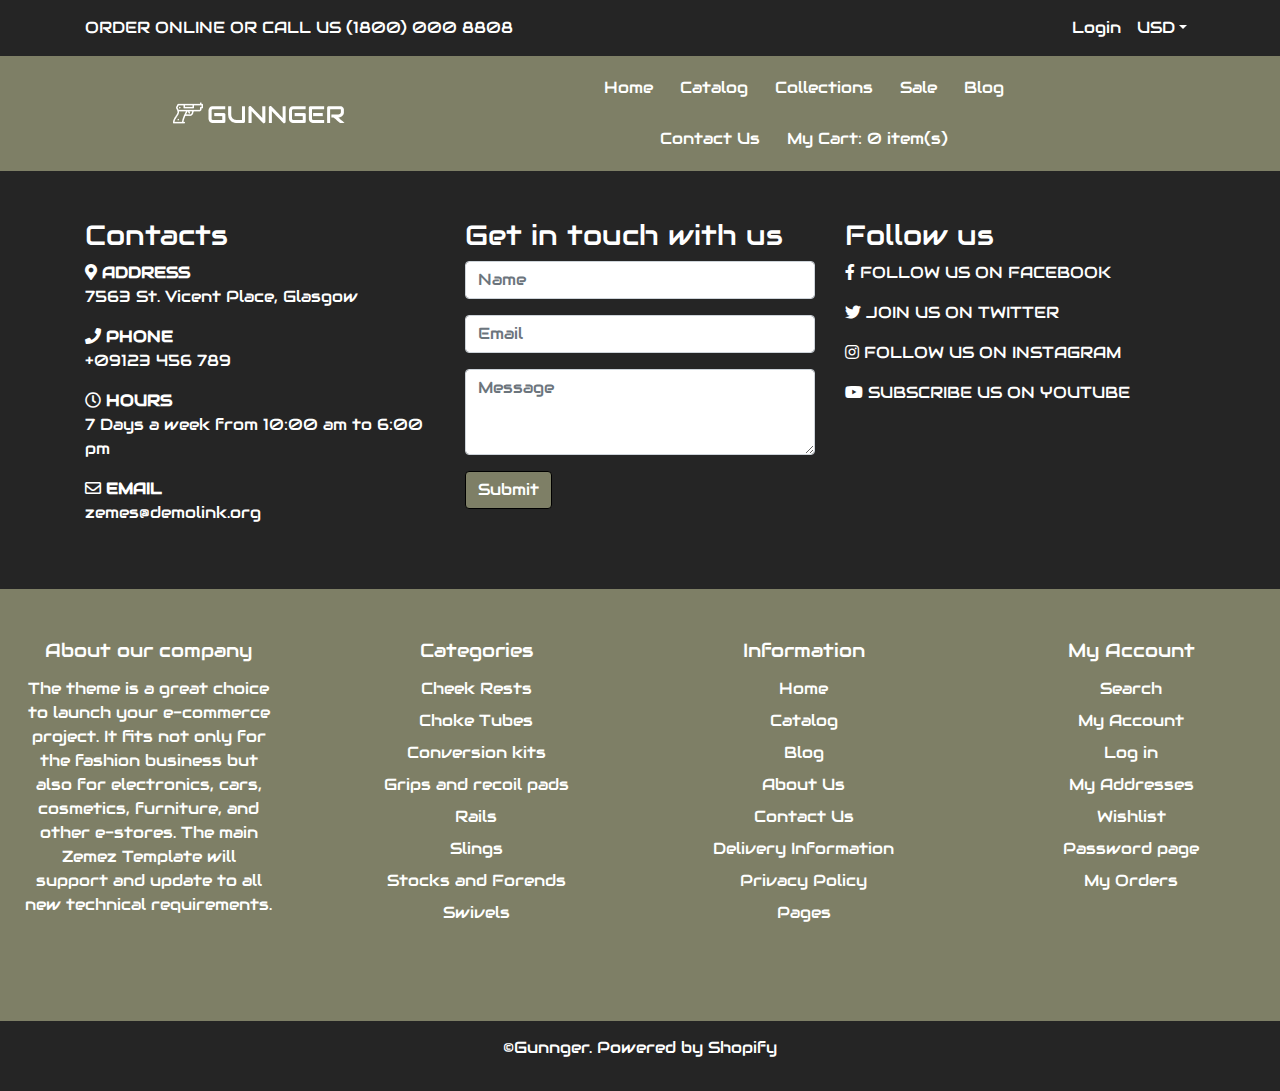
<file: contact.html>
<!DOCTYPE html>
<html lang="en">
<head>
    <meta charset="UTF-8">
    <meta name="viewport" content="width=device-width, initial-scale=1.0">
    <title>Contact</title>

    <link href="https://stackpath.bootstrapcdn.com/bootstrap/4.5.2/css/bootstrap.min.css" rel="stylesheet">
   
    <link rel="stylesheet" href="https://cdnjs.cloudflare.com/ajax/libs/font-awesome/5.15.4/css/all.min.css">
   

    <style>
        @font-face {
            font-family: 'Audiowide';
            src: url('fonts/Audiowide-Regular.ttf') format('truetype');
            font-weight: normal;
            font-style: normal;
        }

        body {
            color: #ffffff;
            font-family: 'Audiowide', sans-serif;
            background-color: #252525;
        }

        .navbar {
            background-color: #252525;
        }

        .navbar-brand,
        .navbar-nav .nav-link {
            color: #ffffff !important;
        }

        .navbar-nav .nav-link:hover {
            color: #7e7f66;
        }

        .second-line-container {
            background-color: #7e7f66;
            text-align: center;
            padding: 10px 0;
        }

        .center-menu {
            display: flex;
            justify-content: center; 
            gap: 7px; 
            list-style: none;
            padding: 10;
        }

        .center-menu .nav-item a {
            color: #ffffff !important;
            transition: color 0.3s;
            padding: 10px;
            text-decoration: none; 
        }

        .center-menu .nav-item a:hover {
            color: #7e7f66;
        }

        .collection-title {
            text-align: center;
            margin-top: 30px;
            color: #ffffff;
        }

        .container-fluid.collection-container {
            padding: 30px;
        }
        .content-container {
            display: flex;
        }

        .collections-types,
        .product-types,
        .products {
            background-color: #252525;
            color: #ffffff;
            padding: 20px;
            margin-right: 20px;
        }

        .collections-types h3,
        .product-types h3,
        .products h3 {
            margin-bottom: 10px;
            text-align: center; 
        }

        .collections-types ul,
        .product-types ul,
        .products ul {
            list-style-type: none;
            padding: 0;
            text-align: left; 
        }

        .collections-types ul li,
        .product-types ul li,
        .products ul li {
            margin-bottom: 5px;
            color: #ffffff; 
        }

        .collections-types ul li a,
        .product-types ul li a,
        .products ul li a {
            color: #ffffff; 
            text-decoration: none; 
        }

        .collections-types ul li a:hover,
        .product-types ul li a:hover,
        .products ul li a:hover {
            color: #7e7f66; 
        }

        .product-item {
            background-color: #000000; 
            padding: 15px;
            border-radius: 5px;
            margin-bottom: 20px;
        }

        .product-links {
            display: flex;
            justify-content: space-between;
            margin-bottom: 10px; 
        }

        .product-link {
            color: #ffffff;
            text-decoration: none;
            transition: color 0.3s;
        }

        .product-link:hover {
            color: #7e7f66;
        }

   
    .btn-primary {
        background-color: #7e7f66; 
        border-color: black; 
    }

    .btn-primary:hover {
        background-color: black; 
        border-color: black; 
    }


    
        .footer_main {
            background-color: #7e7f66;
            color: white;
            padding: 50px 0;
            text-align: center; 
        }

        .footer_block {
            margin-bottom: 30px;
            text-align: center; 
        }

        .footer_item h3 {
            font-size: 1.2rem;
            margin-bottom: 15px;
            text-align: center; 
        }

        .footer_item ul {
            list-style-type: none;
            padding-left: 0;
            text-align: center; 
        }

        .footer_item ul li {
            margin-bottom: 8px;
            padding-left: 0; 
        }

        .footer_item ul li a {
            color: white;
            text-decoration: none;
            display: block; 
        }

        .footer_item ul li a:hover {
            text-decoration: underline;
        }

       
        .footer_item__about,
        .footer_item__links {
            margin: 0 auto;
            max-width: 250px;
            text-align: left; 
        }
        .additional-footer {
    background-color: #252525;
    color: white;
    padding: 15px 0;
}

.powered-by a {
    color: white;
}

.powered-by a:hover {
    text-decoration: underline;
}


       
        .nav-btn {
            display: none; 
        }

        .nav-icon {
            font-size: 24px;
            color: #ffffff;
            cursor: pointer;
        }

      
        @media screen and (max-width: 768px) {
            .center-menu {
                display: none; 
            }

            .nav-btn {
                display: block; 
                margin-left: -13px;
            }

            .nav-menu.active {
                display: flex !important; 
                flex-direction: column;
                align-items: center;
            }

            .nav-menu.active .nav-item {
                margin-bottom: 10px;
            }
        }
    </style>
</head>
<body>
    <nav class="navbar navbar-expand-lg">
        <div class="container">
            <span class="navbar-text mr-auto">ORDER ONLINE OR CALL US (1800) 000 8808</span>
            <ul class="navbar-nav ml-auto">
                <li class="nav-item">
                    <a class="nav-link" href="login.html" target="_blank">Login</a>
                </li>
                <li class="nav-item">
                    <div class="dropdown">
                        <a class="nav-link dropdown-toggle" href="#" role="button" id="currencyDropdown"
                           data-toggle="dropdown" aria-haspopup="true" aria-expanded="false">USD</a>
                        <div class="dropdown-menu" aria-labelledby="currencyDropdown">
                            <a class="dropdown-item" href="#">USD</a>
                            <a class="dropdown-item" href="#">EUR</a>
                            <a class="dropdown-item" href="#">GBP</a>
                        </div>
                    </div>
                </li>
            </ul>
        </div>
    </nav>

    <div class="container-fluid second-line-container">
        <div class="row align-items-center">
            <div class="col">
                <img src="assets/logo.webp" alt="Logo" class="img-fluid">
            </div>
            <div class="col">
                <ul class="nav center-menu ml-auto nav-menu">
                    <li class="nav-item">
                        <a class="nav-link" href="index.html">Home</a>
                    </li>
                    <li class="nav-item">
                        <a class="nav-link" href="catalog.html">Catalog</a>
                    </li>
                    <li class="nav-item">
                        <a class="nav-link" href="collections.html">Collections</a>
                    </li>
                    <li class="nav-item">
                        <a class="nav-link" href="sale.html">Sale</a>
                    </li>
                    <li class="nav-item">
                        <a class="nav-link" href="blog.html">Blog</a>
                    </li>
                    <li class="nav-item">
                        <a class="nav-link" href="contact.html">Contact Us</a>
                    </li>
                    <li class="nav-item">
                        <a class="nav-link" href="#">My Cart: 0 item(s)</a>
                    </li>
                </ul>
            </div>
            <div class="col-2">
               
                <button class="nav-btn" onclick="toggleMenu()">
                    <span class="nav-icon">&#9776;</span>
                </button>
            </div>
        </div>
    </div>

    <div class="container mt-5">
        
        <div class="row text-white mb-5">
            <div class="col-md-4">
                <h3>Contacts</h3>
                <p><strong><i class="fas fa-map-marker-alt"></i> ADDRESS</strong><br>7563 St. Vicent Place, Glasgow</p>
                <p><strong><i class="fas fa-phone"></i> PHONE</strong><br>+09123 456 789</p>
                <p><strong><i class="far fa-clock"></i> HOURS</strong><br>7 Days a week from 10:00 am to 6:00 pm</p>
                <p><strong><i class="far fa-envelope"></i> EMAIL</strong><br>zemes@demolink.org</p>
            </div>

           
            <div class="col-md-4">
                <h3>Get in touch with us</h3>
                <form>
                    <div class="form-group">
                        <input type="text" class="form-control" placeholder="Name">
                    </div>
                    <div class="form-group">
                        <input type="email" class="form-control" placeholder="Email">
                    </div>
                    <div class="form-group">
                        <textarea class="form-control" rows="3" placeholder="Message"></textarea>
                    </div>
                    <button type="submit" class="btn btn-primary">Submit</button>
                </form>
            </div>

           
            <div class="col-md-4">
                <h3>Follow us</h3>
                <p><a href="#" class="text-white"><i class="fab fa-facebook-f"></i> FOLLOW US ON FACEBOOK</a></p>
                <p><a href="#" class="text-white"><i class="fab fa-twitter"></i> JOIN US ON TWITTER</a></p>
                <p><a href="#" class="text-white"><i class="fab fa-instagram"></i> FOLLOW US ON INSTAGRAM</a></p>
                <p><a href="#" class="text-white"><i class="fab fa-youtube"></i> SUBSCRIBE US ON YOUTUBE</a></p>
            </div>
        </div>
    </div>


    <div class="container-fluid footer_main" style="background-color: #7e7f66;">
        <div class="row">
            <div class="col-sm-3 footer_block footer_block__2_1">
                <div class="footer_item footer_item__about text-white text-center">
                    <h3>About our company</h3>
                    <div class="about_text">
                        <p>The theme is a great choice to launch your e-commerce project. It fits not only for the fashion business but also for electronics, cars, cosmetics, furniture, and other e-stores. The main Zemez Template will support and update to all new technical requirements.</p>
                    </div>
                </div>
            </div>

            <div class="col-sm-3 footer_block text-white">
                <div class="footer_item footer_item__links">
                    <h3 class="text-center">Categories</h3>
                    <ul>
                        <li><a href="/collections/cheek-rests">Cheek Rests</a></li>
                        <li><a href="/collections/choke-tubes">Choke Tubes</a></li>
                        <li><a href="/collections/conversion-kits">Conversion kits</a></li>
                        <li><a href="/collections/grips-and-recoil-pads">Grips and recoil pads</a></li>
                        <li><a href="/collections/rails">Rails</a></li>
                        <li><a href="/collections/slings">Slings</a></li>
                        <li><a href="/collections/stocks-and-forends">Stocks and Forends</a></li>
                        <li><a href="/collections/swivels">Swivels</a></li>
                    </ul>
                </div>
            </div>

            <div class="col-sm-3 footer_block footer_block__2_1 text-white">
                <div class="footer_item footer_item__links">
                    <h3 class="text-center">Information</h3>
                    <ul>
                        <li><a href="/">Home</a></li>
                        <li><a href="/collections">Catalog</a></li>
                        <li><a href="/blogs/blog">Blog</a></li>
                        <li><a href="/pages/about-us">About Us</a></li>
                        <li><a href="/pages/contact-us">Contact Us</a></li>
                        <li><a href="/pages/delivery-information">Delivery Information</a></li>
                        <li><a href="/pages/privacy-policy">Privacy Policy</a></li>
                        <li><a href="/search">Pages</a></li>
                    </ul>
                </div>
            </div>

            <div class="col-sm-3 footer_block text-white">
                <div class="footer_item footer_item__links">
                    <h3 class="text-center">My Account</h3>
                    <ul>
                        <li><a href="/search">Search</a></li>
                        <li><a href="/account">My Account</a></li>
                        <li><a href="/account/login">Log in</a></li>
                        <li><a href="/account/addresses">My Addresses</a></li>
                        <li><a href="/pages/wishlist">Wishlist</a></li>
                        <li><a href="/pages/password-page">Password page</a></li>
                        <li><a href="/account/orders">My Orders</a></li>
                    </ul>
                </div>
            </div>
        </div>
    </div>
    <div class="container-fluid footer_main additional-footer">
        <div class="row align-items-center">
            <div class="col-sm-12 text-center">
                <p class="powered-by">©Gunnger. <a href="https://www.shopify.com" target="_blank">Powered by Shopify</a></p>
            </div>
        </div>
    </div>
    

   
   
    <script src="https://code.jquery.com/jquery-3.5.1.slim.min.js"></script>
    <script src="https://cdn.jsdelivr.net/npm/@popperjs/core@2.9.1/dist/umd/popper.min.js"></script>
    <script src="https://stackpath.bootstrapcdn.com/bootstrap/4.5.2/js/bootstrap.min.js"></script>

    <script>
        function toggleMenu() {
            const navMenu = document.querySelector('.nav-menu');
            navMenu.classList.toggle('active');
        }
    </script>
</body>
</html>
</file>
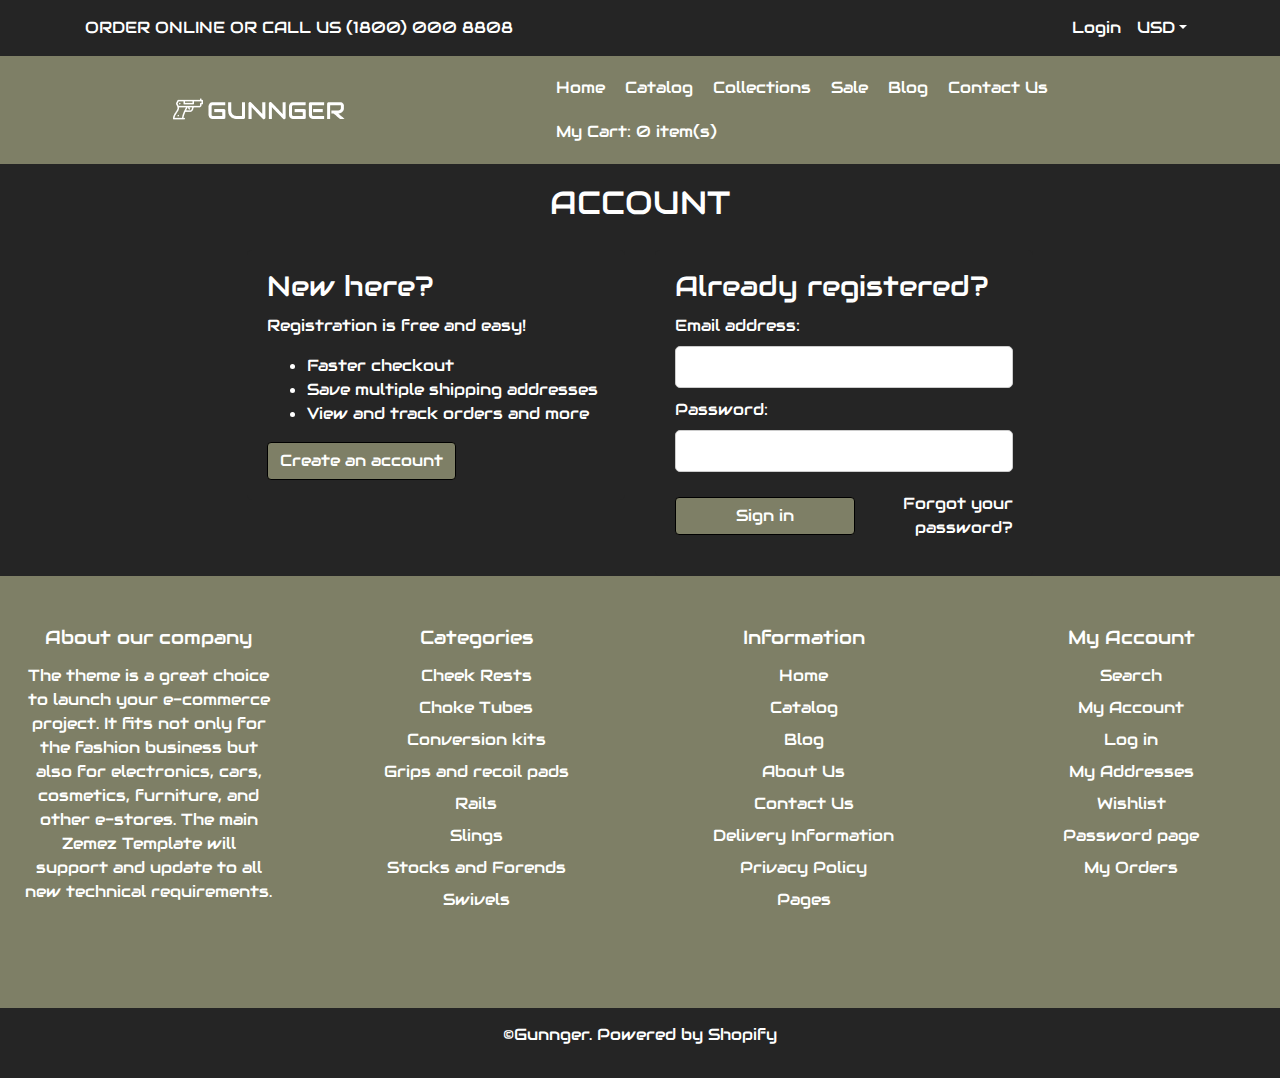
<file: login.html>
<!DOCTYPE html>
<html lang="en">

<head>
    <meta charset="UTF-8">
    <meta name="viewport" content="width=device-width, initial-scale=1.0">
    <link href="https://maxcdn.bootstrapcdn.com/bootstrap/4.5.2/css/bootstrap.min.css" rel="stylesheet">
    <title>Login</title>
</head>

<style>
    @font-face {
        font-family: 'Audiowide';
        src: url('fonts/Audiowide-Regular.ttf') format('truetype');
        font-weight: normal;
        font-style: normal;
    }

    body {
        color: #ffffff;
        font-family: 'Audiowide', sans-serif;
        background-color: #252525;
    }

    .navbar {
        background-color: #252525;
    }

    .navbar-brand,
    .navbar-nav .nav-link {
        color: #ffffff !important;
    }

    .navbar-nav .nav-link:hover {
        color: #7e7f66;
    }

    .second-line-container {
        background-color: #7e7f66;
        text-align: center;
        padding: 10px 0;
    }

    .center-menu {
        display: flex;
        justify-content: flex-start;
        gap: 0px;
        list-style: none;
        padding: 10;
    }

    .center-menu .nav-item a {
        color: #ffffff !important;
        transition: color 0.3s;
        padding: 10px;
    }

    .center-menu .nav-item a:hover {
        color: #7e7f66;
    }

    .login-container {
        display: flex;
        flex-direction: column;
        align-items: center;
        margin-top: 20px;
    }

    .login-form,
    .register-info {
        width: 100%;
        max-width: 400px; 
        padding: 20px;
        background-color: #252525;
        border-radius: 5px;
        margin-top: 20px;
    }

    .login-form input,
    .register-info input {
        width: 100%;
        margin-bottom: 10px;
        padding: 8px;
        border-radius: 5px;
        border: 1px solid #ccc;
        background-color: #ffffff;
    }

    .form-group {
        margin-top: 10px;
    }

    .form-group .btn-primary {
        flex: 1;
        margin-right: 5px; 
    }

    .form-group .forgot-password {
        flex: 1;
        text-align: right;
    }

    .account-title {
        text-align: center;
        color: #ffffff;
    }

    .new-here h3,
    .already-registered h3 {
        margin-bottom: 10px;
    }
    .btn-primary {
    background-color: #7e7f66;
    border-color: black; 
}

.btn-primary:hover {
    background-color: black; 
    border-color: black; 
}
.forgot-password {
    color: #ffffff; 
    transition: color 0.3s; 
}

.forgot-password:hover {
    color: #cccccc; 
}
.custom-btn {
    background-color: #7e7f66; 
    border-color: black; 
}

.custom-btn:hover {
    background-color: black; 
    border-color: black; 

   
}
.footer_main {
            background-color: #7e7f66;
            color: white;
            padding: 50px 0;
            text-align: center; 
        }

        .footer_block {
            margin-bottom: 30px;
            text-align: center; 
        }

        .footer_item h3 {
            font-size: 1.2rem;
            margin-bottom: 15px;
            text-align: center; 
        }

        .footer_item ul {
            list-style-type: none;
            padding-left: 0;
            text-align: center; 
        }

        .footer_item ul li {
            margin-bottom: 8px;
            padding-left: 0; 
        }

        .footer_item ul li a {
            color: white;
            text-decoration: none;
            display: block; 
        }

        .footer_item ul li a:hover {
            text-decoration: underline;
        }

        .footer_item__about,
        .footer_item__links {
            margin: 0 auto; 
            max-width: 250px; 
            text-align: left; 
        }
        .additional-footer {
    background-color: #252525;
    color: white;
    padding: 15px 0;
}

.powered-by a {
    color: white;
}

.powered-by a:hover {
    text-decoration: underline;
}
.nav-btn {
            display: none; 
        }

        .nav-icon {
            font-size: 24px; 
            color: #ffffff; 
            cursor: pointer; 
        }

    
        @media screen and (max-width: 768px) {
            .center-menu {
                display: none; 
            }

            .nav-btn {
                display: block; 
                margin-left: -13px;
            }

            .nav-menu.active {
                display: flex !important; 
                flex-direction: column;
                align-items: center;
            }

            .nav-menu.active .nav-item {
                margin-bottom: 10px;
            }
        }


</style>

<body>
   
    <nav class="navbar navbar-expand-lg">
        <div class="container">
            <span class="navbar-text mr-auto">ORDER ONLINE OR CALL US (1800) 000 8808</span>
            <ul class="navbar-nav ml-auto">
                <li class="nav-item">
                    <a class="nav-link" href="login.html" target="_blank">Login</a>
                </li>
                <li class="nav-item">
                    <div class="dropdown">
                        <a class="nav-link dropdown-toggle" href="#" role="button" id="currencyDropdown"
                           data-toggle="dropdown" aria-haspopup="true" aria-expanded="false">USD</a>
                        <div class="dropdown-menu" aria-labelledby="currencyDropdown">
                            <a class="dropdown-item" href="#">USD</a>
                            <a class="dropdown-item" href="#">EUR</a>
                            <a class="dropdown-item" href="#">GBP</a>
                        </div>
                    </div>
                </li>
            </ul>
        </div>
    </nav>

    <div class="container-fluid second-line-container">
        <div class="row align-items-center">
            <div class="col">
                <img src="assets/logo.webp" alt="Logo" class="img-fluid">
            </div>
            <div class="col">
                <ul class="nav center-menu ml-auto nav-menu">
                    <li class="nav-item">
                        <a class="nav-link" href="index.html">Home</a>
                    </li>
                    <li class="nav-item">
                        <a class="nav-link" href="catalog.html">Catalog</a>
                    </li>
                    <li class="nav-item">
                        <a class="nav-link" href="collections.html">Collections</a>
                    </li>
                    <li class="nav-item">
                        <a class="nav-link" href="sale.html">Sale</a>
                    </li>
                    <li class="nav-item">
                        <a class="nav-link" href="blog.html">Blog</a>
                    </li>
                    <li class="nav-item">
                        <a class="nav-link" href="contact.html">Contact Us</a>
                    </li>
                    <li class="nav-item">
                        <a class="nav-link" href="#">My Cart: 0 item(s)</a>
                    </li>
                </ul>
            </div>
            <div class="col-2">
               
                <button class="nav-btn" onclick="toggleMenu()">
                    <span class="nav-icon">&#9776;</span>
                </button>
            </div>
        </div>
    </div>


  
    <div class="container login-container">
        <div class="row">
            <div class="col">
                <h2 class="account-title">ACCOUNT</h2>
            </div>
        </div>
        <div class="row">
            <div class="col-md-6">
                <div class="login-form">
                    <div class="new-here">
                        <h3>New here?</h3>
                        <p>Registration is free and easy!</p>
                        <ul>
                            <li>Faster checkout</li>
                            <li>Save multiple shipping addresses</li>
                            <li>View and track orders and more</li>
                        </ul>
                        <button class="btn btn-primary" onclick="showRegistrationForm()">Create an account</button>

                    </div>
                </div>
            </div>
            <div class="register-info" id="registrationForm" style="display: none;">
              
                <form>
                    <div class="form-group">
                        <label for="firstName">First name:</label>
                        <input type="text" id="firstName" name="firstName" required>
                    </div>
                    <div class="form-group">
                        <label for="lastName">Last name:</label>
                        <input type="text" id="lastName" name="lastName" required>
                    </div>
                    <div class="form-group">
                        <label for="emailReg">Email address:</label>
                        <input type="email" id="emailReg" name="emailReg" required>
                    </div>
                    <div class="form-group">
                        <label for="passwordReg">Password:</label>
                        <input type="password" id="passwordReg" name="passwordReg" required>
                    </div>
                    <div class="form-group">
                        <label for="confirmPassword">Confirm password:</label>
                        <input type="password" id="confirmPassword" name="confirmPassword" required>
                    </div>
                    <div class="form-group d-flex justify-content-between align-items-center">
                        <button type="submit" class="btn btn-success custom-btn">Register</button>

                        <button type="button" class="btn btn-secondary" onclick="cancelRegistration()">Cancel</button>
                    </div>
                </form>
            </div>
            
            <div class="col-md-6">
                <div class="register-info">
                    <div class="already-registered">
                        <h3>Already registered?</h3>
                        <form>
                            <div>
                                <label for="email">Email address:</label>
                                <input type="email" id="email" name="email" required>
                            </div>
                            <div>
                                <label for="password">Password:</label>
                                <input type="password" id="password" name="password" required>
                            </div>
                            <div class="form-group d-flex justify-content-between align-items-center">
                                <button type="submit" class="btn btn-primary">Sign in</button>
                                <a href="#" class="forgot-password">Forgot your password?</a>
                            </div>
                        </form>
                    </div>
                </div>
            </div>
        </div>
    </div>

    <div class="container-fluid footer_main" style="background-color: #7e7f66;">
        <div class="row">
            <div class="col-sm-3 footer_block footer_block__2_1">
                <div class="footer_item footer_item__about text-white text-center">
                    <h3>About our company</h3>
                    <div class="about_text">
                        <p>The theme is a great choice to launch your e-commerce project. It fits not only for the fashion business but also for electronics, cars, cosmetics, furniture, and other e-stores. The main Zemez Template will support and update to all new technical requirements.</p>
                    </div>
                </div>
            </div>
    
            <div class="col-sm-3 footer_block text-white">
                <div class="footer_item footer_item__links">
                    <h3 class="text-center">Categories</h3>
                    <ul>
                        <li><a href="/collections/cheek-rests">Cheek Rests</a></li>
                        <li><a href="/collections/choke-tubes">Choke Tubes</a></li>
                        <li><a href="/collections/conversion-kits">Conversion kits</a></li>
                        <li><a href="/collections/grips-and-recoil-pads">Grips and recoil pads</a></li>
                        <li><a href="/collections/rails">Rails</a></li>
                        <li><a href="/collections/slings">Slings</a></li>
                        <li><a href="/collections/stocks-and-forends">Stocks and Forends</a></li>
                        <li><a href="/collections/swivels">Swivels</a></li>
                    </ul>
                </div>
            </div>
    
            <div class="col-sm-3 footer_block footer_block__2_1 text-white">
                <div class="footer_item footer_item__links">
                    <h3 class="text-center">Information</h3>
                    <ul>
                        <li><a href="/">Home</a></li>
                        <li><a href="/collections">Catalog</a></li>
                        <li><a href="/blogs/blog">Blog</a></li>
                        <li><a href="/pages/about-us">About Us</a></li>
                        <li><a href="/pages/contact-us">Contact Us</a></li>
                        <li><a href="/pages/delivery-information">Delivery Information</a></li>
                        <li><a href="/pages/privacy-policy">Privacy Policy</a></li>
                        <li><a href="/search">Pages</a></li>
                    </ul>
                </div>
            </div>
    
            <div class="col-sm-3 footer_block text-white">
                <div class="footer_item footer_item__links">
                    <h3 class="text-center">My Account</h3>
                    <ul>
                        <li><a href="/search">Search</a></li>
                        <li><a href="/account">My Account</a></li>
                        <li><a href="/account/login">Log in</a></li>
                        <li><a href="/account/addresses">My Addresses</a></li>
                        <li><a href="/pages/wishlist">Wishlist</a></li>
                        <li><a href="/pages/password-page">Password page</a></li>
                        <li><a href="/account/orders">My Orders</a></li>
                    </ul>
                </div>
            </div>
        </div>
    </div>
    <div class="container-fluid footer_main additional-footer">
        <div class="row align-items-center">
            <div class="col-sm-12 text-center">
                <p class="powered-by">©Gunnger. <a href="https://www.shopify.com" target="_blank">Powered by Shopify</a></p>
            </div>
        </div>
    </div>

    <script>
        function showRegistrationForm() {
            document.getElementById('registrationForm').style.display = 'block';
        }
    
        function cancelRegistration() {
            document.getElementById('registrationForm').style.display = 'none';
        }
    </script>
    

    <script src="https://code.jquery.com/jquery-3.5.1.slim.min.js"></script>
    <script src="https://cdn.jsdelivr.net/npm/@popperjs/core@2.9.2/dist/umd/popper.min.js"></script>
    <script src="https://maxcdn.bootstrapcdn.com/bootstrap/4.5.2/js/bootstrap.min.js"></script>
    <script>
        function toggleMenu() {
            const navMenu = document.querySelector('.nav-menu');
            navMenu.classList.toggle('active');
        }
    </script>
</body>

</html>
</file>
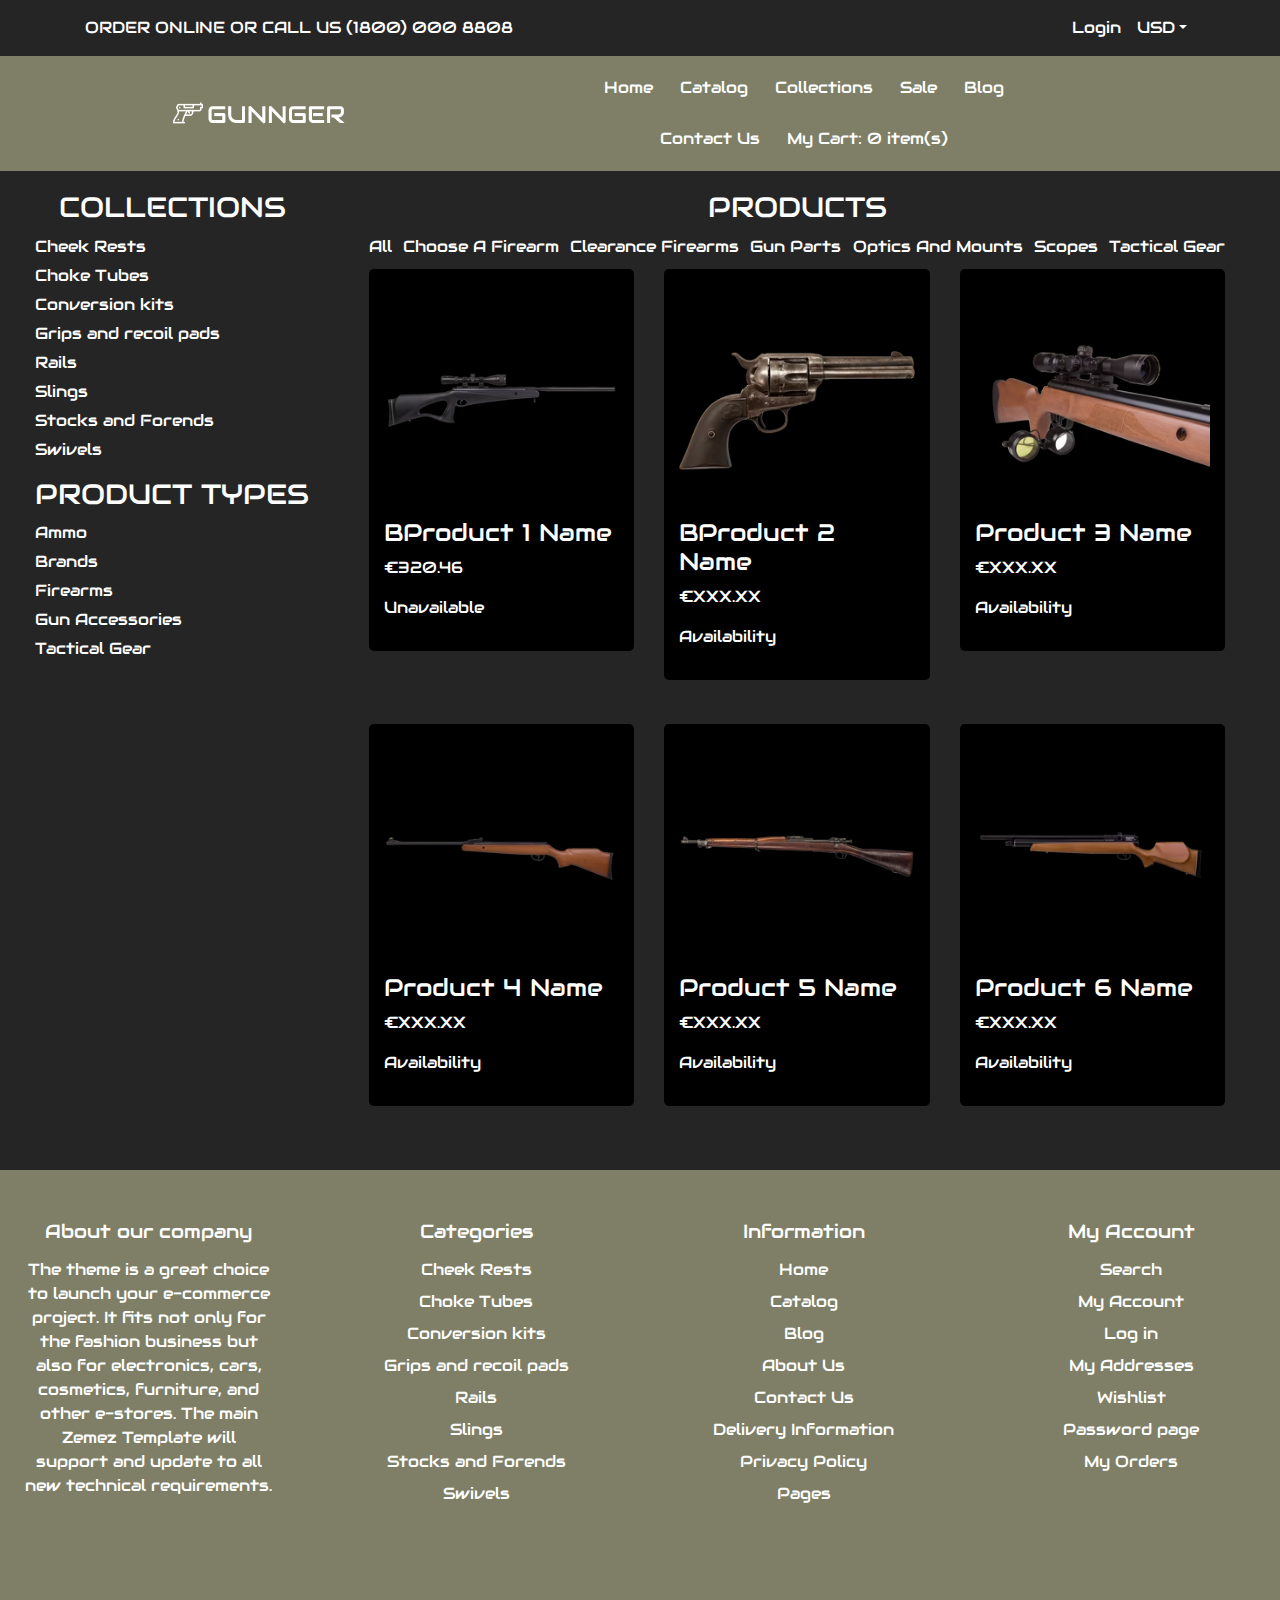
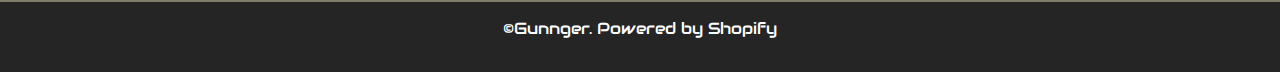
<file: sale.html>
<!DOCTYPE html>
<html lang="en">
<head>
    <meta charset="UTF-8">
    <meta name="viewport" content="width=device-width, initial-scale=1.0">
    <title>Sale</title>
   
    <link href="https://stackpath.bootstrapcdn.com/bootstrap/4.5.2/css/bootstrap.min.css" rel="stylesheet">
   
    <link rel="stylesheet" href="https://cdnjs.cloudflare.com/ajax/libs/font-awesome/5.15.4/css/all.min.css">


    <style>
       @font-face {
            font-family: 'Audiowide';
            src: url('fonts/Audiowide-Regular.ttf') format('truetype');
            font-weight: normal;
            font-style: normal;
        }

        body {
            color: #ffffff;
            font-family: 'Audiowide', sans-serif;
            background-color: #252525;
        }

        .navbar {
            background-color: #252525;
        }

        .navbar-brand,
        .navbar-nav .nav-link {
            color: #ffffff !important;
        }

        .navbar-nav .nav-link:hover {
            color: #7e7f66;
        }

        .second-line-container {
            background-color: #7e7f66;
            text-align: center;
            padding: 10px 0;
        }

        .center-menu {
            display: flex;
            justify-content: center; 
            gap: 7px; 
            list-style: none;
            padding: 10;
        }

        .center-menu .nav-item a {
            color: #ffffff !important;
            transition: color 0.3s;
            padding: 10px;
            text-decoration: none; 
        }

        .center-menu .nav-item a:hover {
            color: #7e7f66;
        }

        .collection-title {
            text-align: center;
            margin-top: 30px;
            color: #ffffff;
        }

        .container-fluid.collection-container {
            padding: 30px;
        }
        .content-container {
            display: flex;
        }

        .collections-types,
        .product-types,
        .products {
            background-color: #252525;
            color: #ffffff;
            padding: 20px;
            margin-right: 20px;
        }

        .collections-types h3,
        .product-types h3,
        .products h3 {
            margin-bottom: 10px;
            text-align: center; 
        }

        .collections-types ul,
        .product-types ul,
        .products ul {
            list-style-type: none;
            padding: 0;
            text-align: left; 
        }

        .collections-types ul li,
        .product-types ul li,
        .products ul li {
            margin-bottom: 5px;
            color: #ffffff; 
        }

        .collections-types ul li a,
        .product-types ul li a,
        .products ul li a {
            color: #ffffff;
            text-decoration: none; 
        }

        .collections-types ul li a:hover,
        .product-types ul li a:hover,
        .products ul li a:hover {
            color: #7e7f66; 
        }

        .product-item {
            background-color: #000000; 
            padding: 15px;
            border-radius: 5px;
            margin-bottom: 20px;
        }

        .product-links {
            display: flex;
            justify-content: space-between;
            margin-bottom: 10px; 
        }

        .product-link {
            color: #ffffff;
            text-decoration: none;
            transition: color 0.3s;
        }

        .product-link:hover {
            color: #7e7f66;
        }

       
 
    .btn-primary {
        background-color: #7e7f66; 
        border-color: black; 
    }

    .btn-primary:hover {
        background-color: black; 
        border-color: black; 
    }


        
   
        .footer_main {
            background-color: #7e7f66;
            color: white;
            padding: 50px 0;
            text-align: center; 
        }

        .footer_block {
            margin-bottom: 30px;
            text-align: center; 
        }

        .footer_item h3 {
            font-size: 1.2rem;
            margin-bottom: 15px;
            text-align: center; 
        }

        .footer_item ul {
            list-style-type: none;
            padding-left: 0;
            text-align: center; 
        }

        .footer_item ul li {
            margin-bottom: 8px;
            padding-left: 0; 
        }

        .footer_item ul li a {
            color: white;
            text-decoration: none;
            display: block; 
        }

        .footer_item ul li a:hover {
            text-decoration: underline;
        }

        .footer_item__about,
        .footer_item__links {
            margin: 0 auto; 
            max-width: 250px; 
            text-align: left; 
        }
        .additional-footer {
    background-color: #252525;
    color: white;
    padding: 15px 0;
}

.powered-by a {
    color: white;
}

.powered-by a:hover {
    text-decoration: underline;
}
.nav-btn {
            display: none; 
        }

        .nav-icon {
            font-size: 24px; 
            color: #ffffff; 
            cursor: pointer;
        }

       
        @media screen and (max-width: 768px) {
            .center-menu {
                display: none; 
            }

            .nav-btn {
                display: block; 
                margin-left: -13px;
            }

            .nav-menu.active {
                display: flex !important; 
                flex-direction: column;
                align-items: center;
            }

            .nav-menu.active .nav-item {
                margin-bottom: 10px;
            }
        } {
    
        }  @media screen and (max-width: 768px) {
       
        .container-fluid.second-line-container {
            padding: 10px 0;
        }
    
        .collections-types,
        .product-types,
        .products {
            padding: 10px;
            margin-right: 0; 
        }

     
        .product-item {
            text-align: center;
            margin: 0 auto; 
        }

        .product-item h4,
        .product-item p {
            font-size: 14px; 
        }
    }
    .product-item:hover img {
    transform: scale(1.2); 
    transition: transform 0.3s ease; 
}
.product-item:hover img {
    transform: scale(1.2); 
    transition: transform 0.3s ease; 
}



    </style>
</head>
<body>
     <nav class="navbar navbar-expand-lg">
        <div class="container">
            <span class="navbar-text mr-auto">ORDER ONLINE OR CALL US (1800) 000 8808</span>
            <ul class="navbar-nav ml-auto">
                <li class="nav-item">
                    <a class="nav-link" href="login.html" target="_blank">Login</a>
                </li>
                <li class="nav-item">
                    <div class="dropdown">
                        <a class="nav-link dropdown-toggle" href="#" role="button" id="currencyDropdown"
                           data-toggle="dropdown" aria-haspopup="true" aria-expanded="false">USD</a>
                        <div class="dropdown-menu" aria-labelledby="currencyDropdown">
                            <a class="dropdown-item" href="#">USD</a>
                            <a class="dropdown-item" href="#">EUR</a>
                            <a class="dropdown-item" href="#">GBP</a>
                        </div>
                    </div>
                </li>
            </ul>
        </div>
    </nav>

    <div class="container-fluid second-line-container">
        <div class="row align-items-center">
            <div class="col">
                <img src="assets/logo.webp" alt="Logo" class="img-fluid">
            </div>
            <div class="col">
                <ul class="nav center-menu ml-auto nav-menu">
                    <li class="nav-item">
                        <a class="nav-link" href="index.html">Home</a>
                    </li>
                    <li class="nav-item">
                        <a class="nav-link" href="catalog.html">Catalog</a>
                    </li>
                    <li class="nav-item">
                        <a class="nav-link" href="collections.html">Collections</a>
                    </li>
                    <li class="nav-item">
                        <a class="nav-link" href="sale.html">Sale</a>
                    </li>
                    <li class="nav-item">
                        <a class="nav-link" href="blog.html">Blog</a>
                    </li>
                    <li class="nav-item">
                        <a class="nav-link" href="contact.html">Contact Us</a>
                    </li>
                    <li class="nav-item">
                        <a class="nav-link" href="#">My Cart: 0 item(s)</a>
                    </li>
                </ul>
            </div>
            <div class="col-2">
                <!-- Nav Btn Icon -->
                <button class="nav-btn" onclick="toggleMenu()">
                    <span class="nav-icon">&#9776;</span>
                </button>
            </div>
        </div>
    </div>


    
    <div class="container-fluid content-container">
        <div class="collections-types">
            <h3>COLLECTIONS</h3>
            <ul>
                <li><a href="#">Cheek Rests</a></li>
                <li><a href="#">Choke Tubes</a></li>
                <li><a href="#">Conversion kits</a></li>
                <li><a href="#">Grips and recoil pads</a></li>
                <li><a href="#">Rails</a></li>
                <li><a href="#">Slings</a></li>
                <li><a href="#">Stocks and Forends</a></li>
                <li><a href="#">Swivels</a></li>
            </ul>
            
            <h3>PRODUCT TYPES</h3>
            <ul>
                <li><a href="#">Ammo</a></li>
                <li><a href="#">Brands</a></li>
                <li><a href="#">Firearms</a></li>
                <li><a href="#">Gun Accessories</a></li>
                <li><a href="#">Tactical Gear</a></li>
            </ul>
            
        </div>
    
        <div class="col products">
            <h3>PRODUCTS</h3>
            <div class="product-links">
                <a href="#" class="product-link">All</a>
                <a href="#" class="product-link">Choose A Firearm</a>
                <a href="#" class="product-link">Clearance Firearms</a>
                <a href="#" class="product-link">Gun Parts</a>
                <a href="#" class="product-link">Optics And Mounts</a>
                <a href="#" class="product-link">Scopes</a>
                <a href="#" class="product-link">Tactical Gear</a>
            </div>
        
            <div class="row">
           
                <div class="col-md-4 mb-4">
                    <div class="product-item">
                        <img src="assets/gun1.avif" alt="Product 1" class="img-fluid">
                        <h4>BProduct 1 Name</h4>
                        <p>€320.46</p>
                        <p>Unavailable</p>
                    </div>
                </div>
        
                <!-- Product 2 -->
                <div class="col-md-4 mb-4">
                    <div class="product-item">
                        <img src="assets/g2.avif" alt="Product 2" class="img-fluid">
                        <h4>BProduct 2 Name</h4>
                        <p>€XXX.XX</p>
                        <p>Availability</p>
                    </div>
                </div>
        
                <!-- Product 3 -->
                <div class="col-md-4 mb-4">
                    <div class="product-item">
                        <img src="assets/g4.avif" alt="Product 3" class="img-fluid">
                        <h4>Product 3 Name</h4>
                        <p>€XXX.XX</p>
                        <p>Availability</p>
                    </div>
                </div>
            </div>
        
            <div class="row">
                <!-- Product 4 -->
                <div class="col-md-4 mb-4">
                    <div class="product-item">
                        <img src="assets/g6.avif" alt="Product 4" class="img-fluid">
                        <h4>Product 4 Name</h4>
                        <p>€XXX.XX</p>
                        <p>Availability</p>
                    </div>
                </div>
        
                <!-- Product 5 -->
                <div class="col-md-4 mb-4">
                    <div class="product-item">
                        <img src="assets/g5.avif" alt="Product 5" class="img-fluid">
                        <h4>Product 5 Name</h4>
                        <p>€XXX.XX</p>
                        <p>Availability</p>
                    </div>
                </div>
        
                <!-- Product 6 -->
                <div class="col-md-4 mb-4">
                    <div class="product-item">
                        <img src="assets/g3.avif" alt="Product 6" class="img-fluid">
                        <h4>Product 6 Name</h4>
                        <p>€XXX.XX</p>
                        <p>Availability</p>
                    </div>
                </div>
            </div>
        </div>
    </div>

    <div class="container-fluid footer_main" style="background-color: #7e7f66;">
        <div class="row">
            <div class="col-sm-3 footer_block footer_block__2_1">
                <div class="footer_item footer_item__about text-white text-center">
                    <h3>About our company</h3>
                    <div class="about_text">
                        <p>The theme is a great choice to launch your e-commerce project. It fits not only for the fashion business but also for electronics, cars, cosmetics, furniture, and other e-stores. The main Zemez Template will support and update to all new technical requirements.</p>
                    </div>
                </div>
            </div>

            <div class="col-sm-3 footer_block text-white">
                <div class="footer_item footer_item__links">
                    <h3 class="text-center">Categories</h3>
                    <ul>
                        <li><a href="/collections/cheek-rests">Cheek Rests</a></li>
                        <li><a href="/collections/choke-tubes">Choke Tubes</a></li>
                        <li><a href="/collections/conversion-kits">Conversion kits</a></li>
                        <li><a href="/collections/grips-and-recoil-pads">Grips and recoil pads</a></li>
                        <li><a href="/collections/rails">Rails</a></li>
                        <li><a href="/collections/slings">Slings</a></li>
                        <li><a href="/collections/stocks-and-forends">Stocks and Forends</a></li>
                        <li><a href="/collections/swivels">Swivels</a></li>
                    </ul>
                </div>
            </div>

            <div class="col-sm-3 footer_block footer_block__2_1 text-white">
                <div class="footer_item footer_item__links">
                    <h3 class="text-center">Information</h3>
                    <ul>
                        <li><a href="/">Home</a></li>
                        <li><a href="/collections">Catalog</a></li>
                        <li><a href="/blogs/blog">Blog</a></li>
                        <li><a href="/pages/about-us">About Us</a></li>
                        <li><a href="/pages/contact-us">Contact Us</a></li>
                        <li><a href="/pages/delivery-information">Delivery Information</a></li>
                        <li><a href="/pages/privacy-policy">Privacy Policy</a></li>
                        <li><a href="/search">Pages</a></li>
                    </ul>
                </div>
            </div>

            <div class="col-sm-3 footer_block text-white">
                <div class="footer_item footer_item__links">
                    <h3 class="text-center">My Account</h3>
                    <ul>
                        <li><a href="/search">Search</a></li>
                        <li><a href="/account">My Account</a></li>
                        <li><a href="/account/login">Log in</a></li>
                        <li><a href="/account/addresses">My Addresses</a></li>
                        <li><a href="/pages/wishlist">Wishlist</a></li>
                        <li><a href="/pages/password-page">Password page</a></li>
                        <li><a href="/account/orders">My Orders</a></li>
                    </ul>
                </div>
            </div>
        </div>
    </div>
    <div class="container-fluid footer_main additional-footer">
        <div class="row align-items-center">
            <div class="col-sm-12 text-center">
                <p class="powered-by">©Gunnger. <a href="https://www.shopify.com" target="_blank">Powered by Shopify</a></p>
            </div>
        </div>
    </div>

    <script src="https://code.jquery.com/jquery-3.5.1.slim.min.js"></script>
    <script src="https://cdn.jsdelivr.net/npm/@popperjs/core@2.9.1/dist/umd/popper.min.js"></script>
    <script src="https://stackpath.bootstrapcdn.com/bootstrap/4.5.2/js/bootstrap.min.js"></script>
    <script>
        function toggleMenu() {
            const navMenu = document.querySelector('.nav-menu');
            navMenu.classList.toggle('active');
        }
    </script>
</body>
</html>
</file>
<file: style.css>
<style>
@font-face {
    font-family: 'Audiowide';
    src: url('fonts/Audiowide-Regular.ttf') format('truetype');
    font-weight: normal;
    font-style: normal;
}

      body {
            color: #ffffff; 
            font-family: 'Audiowide', sans-serif;
        }
        .navbar {
            background-color: #252525; 
        }
        .navbar-brand, .navbar-nav .nav-link {
            color: #ffffff !important; 
        }
        .navbar-nav .nav-link:hover {
            color: #007bff !important;
        }
       


.second-line-container {
    background-color: #7e7f66; 
    text-align: center; 
    padding: 20px 0; 
}

.center-menu {
    display: flex;
    flex-wrap: nowrap; 
    justify-content: flex-start; 
    gap: 20px; 
    list-style: none; 
    padding: 0; 
    overflow-x: auto; 
    margin-right: 0px;
}

.center-menu .nav-item {
    white-space: nowrap; 
}

.center-menu .nav-item a {
    color: #ffffff !important; 
    transition: color 0.3s;
    padding: 10px; 
}

.center-menu .nav-item a:hover {
    color: black !important; 
}



.second-line-container {
    background-color: #7e7f66; 
    text-align: center; 
    padding: 20px 0; 
}

.center-menu {
    display: flex;
    justify-content: flex-start; 
    gap: 20px; 
    list-style: none; 
    padding: 0; 
}

.center-menu .nav-item a {
    color: #ffffff !important; 
    transition: color 0.3s; 
    padding: 10px; 
}

.center-menu .nav-item a:hover {
    color: #7e7f66;
}

        .carousel-caption h5 {
            font-size: 65px; 
            text-align: center; 
            margin-bottom: 40px; 
        }
        .carousel-caption p.smaller-text {
            font-size: 20px; 
            text-align: center; 
            margin-bottom: 20px; 
        }
        .carousel-caption .btn {
            font-size: 15px; 
            padding: 10px 20px; 
            margin-bottom: 150px; 
        }
        .banner-with-text {
    position: relative;
    text-align: center;
    margin-bottom: 30px; 
}

.text-over-banner {
    position: absolute;
    bottom: 20px; 
    left: 50%;
    transform: translateX(-50%);
    color: white; 
    background-color: transparent; 
    padding: 5px 10px; 
    border-radius: 5px; 
}

.text-over-banner a {
    text-decoration: none;
    color: white; 
}


.text-over-banner:hover {
    background-color: rgba(0, 0, 0, 0.5); 
}



.carousel {
    margin-bottom: px;
}
.text-over-banner h5,
        .text-over-banner p,
        .text-over-banner a {
            font-family: 'Audiowide', sans-serif; 
        }

      
        body {
            background-color:   #252525; 
            color: #ffffff;
        }
         .product-container {
            background-color: #000000; 
            color: #ffffff;
            padding: 30px; 
            text-align: center;
            border-radius: 5px; 
            margin-bottom: 20px; 
           
        }
        .product-container:hover img {
            
        }
        
      
        .product-container img {
            max-width: 100%;
            height: auto;
        }
        .banner-container {
    display: flex;
    width: 100%;
}

.banner {
    flex: 1;
    position: relative;
    color: white;
    background-size: cover;
    background-position: center;
    display: flex;
    flex-direction: column;
    justify-content: center;
    align-items: center;
    text-align: center;
    padding: 60px 20px; 
}

.btn {
    background-color: black;
    color: #ffffff;
    padding: 10px 20px;
    text-decoration: none;
    border-radius: 5px;
    margin-top: 20px;
}
.banner-with-logos {
    background-size: cover;
    background-position: center;
    height: 200px; 
    display: flex;
    justify-content: center;
    align-items: center;
    margin: 0;
    padding: 0;
}

.logo-container {
    display: flex;
    justify-content: center; 
    align-items: center;
    width: 100%;
    padding: 0;
}

.logo-container img {
    max-width: 150px; 
    margin: 0 10px; 
}
.banner-with-logos {
    background-size: cover;
    background-position: center;
    height: 200px; 
    display: flex;
    flex-direction: column; 
    justify-content: center;
    align-items: center;
    margin: 0;
    padding: 0;
}

.banner-title-container {
    margin-bottom: 10px; 
}

.blog-section {
    display: flex;
    justify-content: space-between;
}

.blog-image {
    position: relative;
    width: 100%;
    margin-bottom: 20px;
    overflow: hidden;
}

.blog-text-container {
    position: absolute;
    bottom: 0;
    left: 0;
    width: 100%;
    background-color: #000000; 
    padding: 10px;
}

.blog-text h3 {
    color: #fff; 
    margin: 0;
    transition: color 0.3s ease; 
}

.blog-image:hover .blog-text h3 {
    color: #7e7f66; 
}



.footer_main {
    background-color: #7e7f66;
    color: white;
    padding: 50px 0;
    text-align: center;
}

.footer_block {
    margin-bottom: 30px;
    text-align: center; 
}

.footer_item h3 {
    font-size: 1.2rem;
    margin-bottom: 15px;
    text-align: center; 
}

.footer_item ul {
    list-style-type: none;
    padding-left: 0;
    text-align: center;
}

.footer_item ul li {
    margin-bottom: 8px;
    padding-left: 0; 
}

.footer_item ul li a {
    color: white;
    text-decoration: none;
    display: block; 
}

.footer_item ul li a:hover {
    text-decoration: underline;
}


.footer_item__about,
.footer_item__links {
    margin: 0 auto; 
    max-width: 250px; 
    text-align: left; 
}
.additional-footer {
    background-color: #252525;
    color: white;
    padding: px 0;
}

.powered-by a {
    color: white;
}

.powered-by a:hover {
    text-decoration: underline;
}
.btn {
    background-color: #7e7f66; 
    color: #ffffff; 
    padding: 10px 20px; 
    text-decoration: none; 
    border-radius: 5px; 
    margin-top: 20px; 
    display: inline-block; 
    transition: background-color 0.3s; 
}
.product-container {
    position: relative;
    overflow: hidden;
}

.product-overlay {
    position: absolute;
    bottom: -100%;
    left: 0;
    width: 100%;
    background-color: rgba(0, 0, 0, 0.5); 
    color: #fff; /* Text color */
    transition: bottom 0.3s ease; 
}

.product-container:hover .product-overlay {
    bottom: 0; 
}

.product-overlay h4,
.product-overlay p {
    margin: 0;
}

.product-container img {
    transition: transform 0.3s ease; 
}

.product-container:hover img {
    transform: scale(1.2);
}
.btn:hover {
    background-color: black; 
}
  
        .nav-btn {
            display: none;
        }

        .nav-icon {
            font-size: 24px; 
            color: #ffffff;
            cursor: pointer; 
        }

     
        @media screen and (max-width: 768px) {
            .center-menu {
                display: none; 
            }

            .nav-btn {
                display: block; 
                margin-left: -13px;
            }

            .nav-menu.active {
                display: flex !important; 
                flex-direction: column;
                align-items: center;
            }

            .nav-menu.active .nav-item {
                margin-bottom: 10px;
            }
        }

    </style>
</file>
